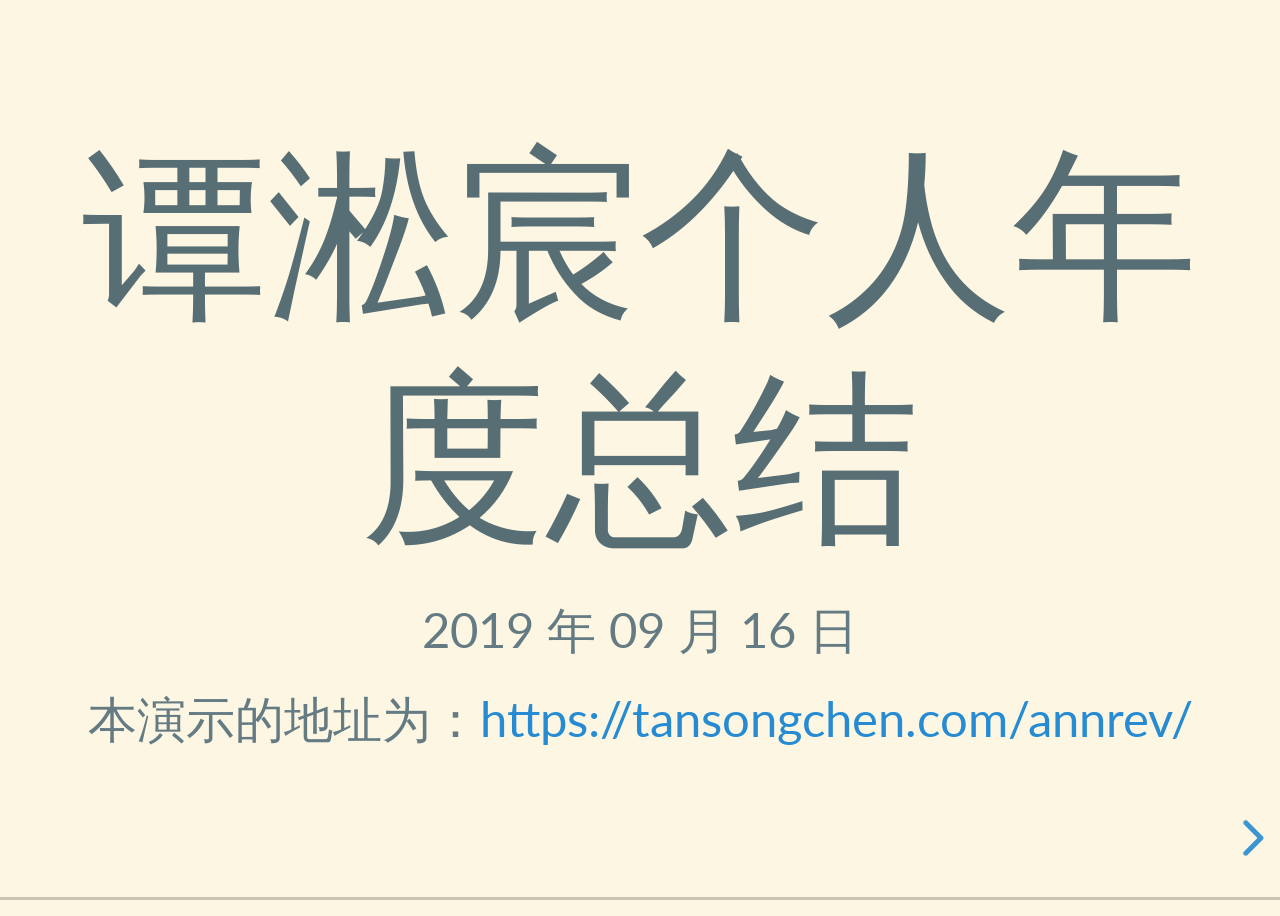
<file: 2019/index.html>
<!DOCTYPE html>
<html>
<head>
  <meta charset="utf-8">
  <meta name="generator" content="pandoc">
  <meta name="author" content="2019 年 09 月 16 日">
  <title>谭淞宸个人年度总结</title>
  <meta name="apple-mobile-web-app-capable" content="yes">
  <meta name="apple-mobile-web-app-status-bar-style" content="black-translucent">
  <meta name="viewport" content="width=device-width, initial-scale=1.0, maximum-scale=1.0, user-scalable=no, minimal-ui">
  <link rel="stylesheet" href="../dist/reset.css">
  <link rel="stylesheet" href="../dist/reveal.css">
  <style>
    code{white-space: pre-wrap;}
    span.smallcaps{font-variant: small-caps;}
    span.underline{text-decoration: underline;}
    div.column{display: inline-block; vertical-align: top; width: 50%;}
    div.hanging-indent{margin-left: 1.5em; text-indent: -1.5em;}
    ul.task-list{list-style: none;}
    .display.math{display: block; text-align: center; margin: 0.5rem auto;}
  </style>
  <link rel="stylesheet" href="../dist/theme/solarized.css" id="theme">
</head>
<body>
  <div class="reveal">
    <div class="slides">

<section id="title-slide">
  <h1 class="title">谭淞宸个人年度总结</h1>
  <p class="author">2019 年 09 月 16 日</p>
  <p class="date">本演示的地址为：<a href = "https://tansongchen.com/annrev/">https://tansongchen.com/annrev/</a></p>
</section>

<section id="个人年度总结是何为何如何" class="title-slide slide level1">
<h1>个人年度总结，是何，为何，如何？</h1>
<div>
<ul>
<li class="fragment">是何：一个人的奋斗史</li>
<li class="fragment">为何：留住点滴，留住感动</li>
<li class="fragment">如何：编年体 + 里程碑事件</li>
</ul>
</div>
<blockquote>
<p>比做了什么更重要的是：我们为什么去做。</p>
</blockquote>
</section>

<section>
<section id="年-09-月" class="title-slide slide level1">
<h1>2018 年 09 月</h1>

</section>
<section id="服务学院与同学们" class="slide level2">
<h2>服务学院与同学们</h2>
<ul>
<li>继续担任 4 班常代会班代表</li>
<li>4 班文体委员（贡献不多，尚需努力）</li>
<li>9 月 28 日新生知识竞赛评委</li>
</ul>
<p>周三晚上会有一次英语学习经验的直播：（<a href="https://mp.weixin.qq.com/s/XogP27J9myE9_iQDtT66gA">https://mp.weixin.qq.com/s/XogP27J9myE9_iQDtT66gA</a>）</p>
</section></section>
<section>
<section id="年-11-月" class="title-slide slide level1">
<h1>2018 年 11 月</h1>

</section>
<section id="加入小能熊终身学习学院互联网创业项目" class="slide level2">
<h2>加入「小能熊终身学习学院」互联网创业项目</h2>
<p>「小能熊终身学习学院」是一个在线教育平台，向着「如何学习」和「如何管理自己」这两个当今时代知识工作者必须面临的问题发起进攻。</p>
<p>我在项目中进行网络课程《考试元技能》（<a href="https://www.candobear.com/detail/p_5933d01177326_856oxrZ8/6">https://www.candobear.com/detail/p_5933d01177326_856oxrZ8/6</a>）文稿的编写，累计发售量达到 10 万份，并拟出版同名书籍；</p>
</section>
<section id="严肃耐心永不妥协" class="slide level2">
<h2>严肃耐心，永不妥协</h2>
<p><img data-src="https://tva1.sinaimg.cn/large/006y8mN6gy1g71nm9c1zkj31ue0oo458.jpg" /></p>
</section></section>
<section>
<section id="年-12-月" class="title-slide slide level1">
<h1>2018 年 12 月</h1>

</section>
<section id="原创音乐孵化" class="slide level2">
<h2>原创音乐孵化</h2>
<p>作为音乐创作协会的团支书和策划部部长，策划了 2018 年北京大学原创音乐专场音乐会。</p>
<p>其实，在我们的身边很多人都有音乐创作的爱好，但自己一人创作的热情很容易熄灭，聚在一起才能变为星星之火燎原之势。</p>
</section>
<section id="北大为人先" class="slide level2">
<h2>北大，为人先</h2>
<p>自从 1980 年以来，北京大学就一直是校园原创音乐的引领者。从 2005 年的《未名湖是个海洋》到 2018 年的百廿原创专辑，每个人在自己的时代都需要发出自己的声音。</p>
<p><img data-src="https://tva1.sinaimg.cn/large/006y8mN6gy1g71nk19x1yj319h0u0qj2.jpg" /></p>
</section></section>
<section>
<section id="年-01-月" class="title-slide slide level1">
<h1>2019 年 01 月</h1>

</section>
<section id="入选校际交换项目" class="slide level2">
<h2>入选校际交换项目</h2>
<p>原因？</p>
<div class="fragment">
<p>世界那么大，我想去看看！</p>
<p>洛杉矶是一个快落的城市，UCLA 是一个快落的大学，适合我这样的快落的人。</p>
</div>
</section>
<section id="终于等到你" class="slide level2">
<h2>终于等到你</h2>
<p><img data-src="https://tva1.sinaimg.cn/large/006y8mN6gy1g71i1x1jwmj30hs0fs74o.jpg" /></p>
</section></section>
<section>
<section id="年-03-月" class="title-slide slide level1">
<h1>2019 年 03 月</h1>

</section>
<section id="黑龙江省七台河市社会实践" class="slide level2">
<h2>黑龙江省七台河市社会实践</h2>
<blockquote>
<p>真正的知识总是止于两种至善：要么上书架，要么上货架。——不知道谁说的</p>
</blockquote>
<p>北京大学「挑战杯」特贡课题中，我代表校团委学术科创部参与了前往黑龙江省七台河市的实地调研，与当地「万锂泰电」等多家龙头企业进行深入交流。</p>
<p>产业转型，需要「产学研」三方通力合作。也许我们就能够引领一个城市的重生。</p>
</section>
<section id="走近碳时代引领烯未来" class="slide level2">
<h2>「走近碳时代，引领烯未来」</h2>
<p><img data-src="https://tva1.sinaimg.cn/large/006y8mN6ly1g71hhui587j30tw0tyq7i.jpg" /></p>
</section></section>
<section>
<section id="年-04-月" class="title-slide slide level1">
<h1>2019 年 04 月</h1>

</section>
<section id="化学学院理论与计算化学本科生讨论班" class="slide level2">
<h2>化学学院理论与计算化学本科生讨论班</h2>
<p>学术之旅，总是艰难而孤独的。一个人去做，难免疲惫、焦虑，想过放弃；但一群人去做，总可以在知识上互相解惑，情感上相互扶持，走得更远。</p>
<p>美国总统富兰克林的故事告诉我们：加入一个自己的「小团体」，很有必要！</p>
<p>TCCA，理论与计算化学本科生讨论班（<strong>T</strong>heoretical and <strong>C</strong>omputational <strong>C</strong>hemistry <strong>A</strong>ssociation）应运而生。</p>
</section>
<section id="兴致相投畅聊终日" class="slide level2">
<h2>兴致相投，畅聊终日</h2>
<p><img data-src="https://tva1.sinaimg.cn/large/006y8mN6gy1g71ggc7zuij31400u0goi.jpg" /></p>
</section></section>
<section>
<section id="年-06-月" class="title-slide slide level1">
<h1>2019 年 06 月</h1>

</section>
<section id="大二sophomore" class="slide level2">
<h2>大二｜Sophomore</h2>
<p>大二结束了。其实，Sophomore 一词的拉丁文语源是 <em>sophos</em> ——智慧和 <em>moros</em> ——傻瓜两个词根的合体。我们似乎懂了很多，但也似乎什么也不懂。然而，就是在这种矛盾复杂的阶段，我们才能获得最快速的成长。在大二学年中：</p>
<div>
<ul>
<li class="fragment">共修习 59.5 学分；</li>
<li class="fragment">其中物理双学位 27 学分；</li>
<li class="fragment">学年平均绩点 3.88（与上一学年持平）</li>
<li class="fragment">专业平均绩点 3.90</li>
</ul>
</div>
<div class="fragment">
<p>其中本研合上的《量子化学》课程取得了该课程的最高分。</p>
</div>
</section>
<section id="自我调侃会心一笑" class="slide level2">
<h2>自我调侃，会心一笑</h2>
<p><img data-src="https://tva1.sinaimg.cn/large/006y8mN6gy1g71hvz9e9dj313q0os417.jpg" /></p>
</section></section>
<section>
<section id="年-07-月" class="title-slide slide level1">
<h1>2019 年 07 月</h1>

</section>
<section id="建立个人博客" class="slide level2">
<h2>建立个人博客</h2>
<p>我，在学术和生活方面都极度崇敬的偶像，美国物理学家费曼，在自传《别闹了，费曼先生！》中多次提到：</p>
<blockquote>
<p>不能用自己的话说出来的知识，都是不懂装懂。</p>
</blockquote>
<p>以用促学，以用检学。在我们这个时代，写作是自我驱动学习的最有效的手段。</p>
</section>
<section id="不求闻名但求自得" class="slide level2">
<h2>不求闻名，但求自得</h2>
<p><img data-src="https://tva1.sinaimg.cn/large/006y8mN6ly1g71hjn56tmj30br02zt9b.jpg" /></p>
</section></section>
<section>
<section id="年-08-月" class="title-slide slide level1">
<h1>2019 年 08 月</h1>

</section>
<section id="暑假累计-500-小时的科研工作" class="slide level2">
<h2>暑假累计 500 小时的科研工作</h2>
<p>自 2018 年 07 月加入北京大学刘剑课题组以来：</p>
<div>
<ul>
<li class="fragment">学习基础知识，包括《分子模拟入门》与《统计力学理论与分子模拟》；</li>
<li class="fragment">进行与涨落定理有关的文献调研和计算程序编写；</li>
<li class="fragment">进行与路径积分分子动力学有关的文献调研和计算程序编写，发展了新的高效算法，目前有一篇文章拟发表。</li>
</ul>
</div>
</section>
<section id="模拟未动算法先行" class="slide level2">
<h2>模拟未动，算法先行</h2>
<p><img data-src="https://tva1.sinaimg.cn/large/006y8mN6gy1g71non0s25j31i40dcmzr.jpg" /></p>
</section></section>
<section>
<section id="年-09-月-1" class="title-slide slide level1">
<h1>2019 年 09 月</h1>

</section>
<section id="数学建模国赛" class="slide level2">
<h2>数学建模国赛</h2>
<p>挑战自己，发现新领域</p>
</section>
<section id="奋战中秋三天决胜油管之巅" class="slide level2">
<h2>奋战中秋三天，决胜油管之巅</h2>
<p><img data-src="https://tva1.sinaimg.cn/large/006y8mN6gy1g71hzq5tulj31400u014f.jpg" /></p>
</section></section>
<section id="大三junior-year" class="title-slide slide level1">
<h1>大三｜Junior Year</h1>
<div style="font-size: 2em">
所有过往，皆为序章！<br />TO BE CONTINUED…
</div>
</section>

<section id="最后" class="title-slide slide level1">
<h1>最后……</h1>
<p>打个广告：</p>
<div class="fragment">
<p>新的学期，新的选择。理论与计算化学本科生讨论班（<a href="https://github.com/Platinum-Berlitz/TCCA-CCME">https://github.com/Platinum-Berlitz/TCCA-CCME</a>）欢迎你的加入！</p>
</div>
</section>
    </div>
  </div>

  <script src="../dist/reveal.js"></script>

  // reveal.js plugins
  <script src="../plugin/notes/notes.js"></script>
  <script src="../plugin/search/search.js"></script>
  <script src="../plugin/zoom/zoom.js"></script>

  <script>

      // Full list of configuration options available at:
      // https://revealjs.com/config/
      Reveal.initialize({
        // Push each slide change to the browser history
        history: true,

        // reveal.js plugins
        plugins: [
          RevealNotes,
          RevealSearch,
          RevealZoom
        ]
      });
    </script>
    </body>
</html>
</file>
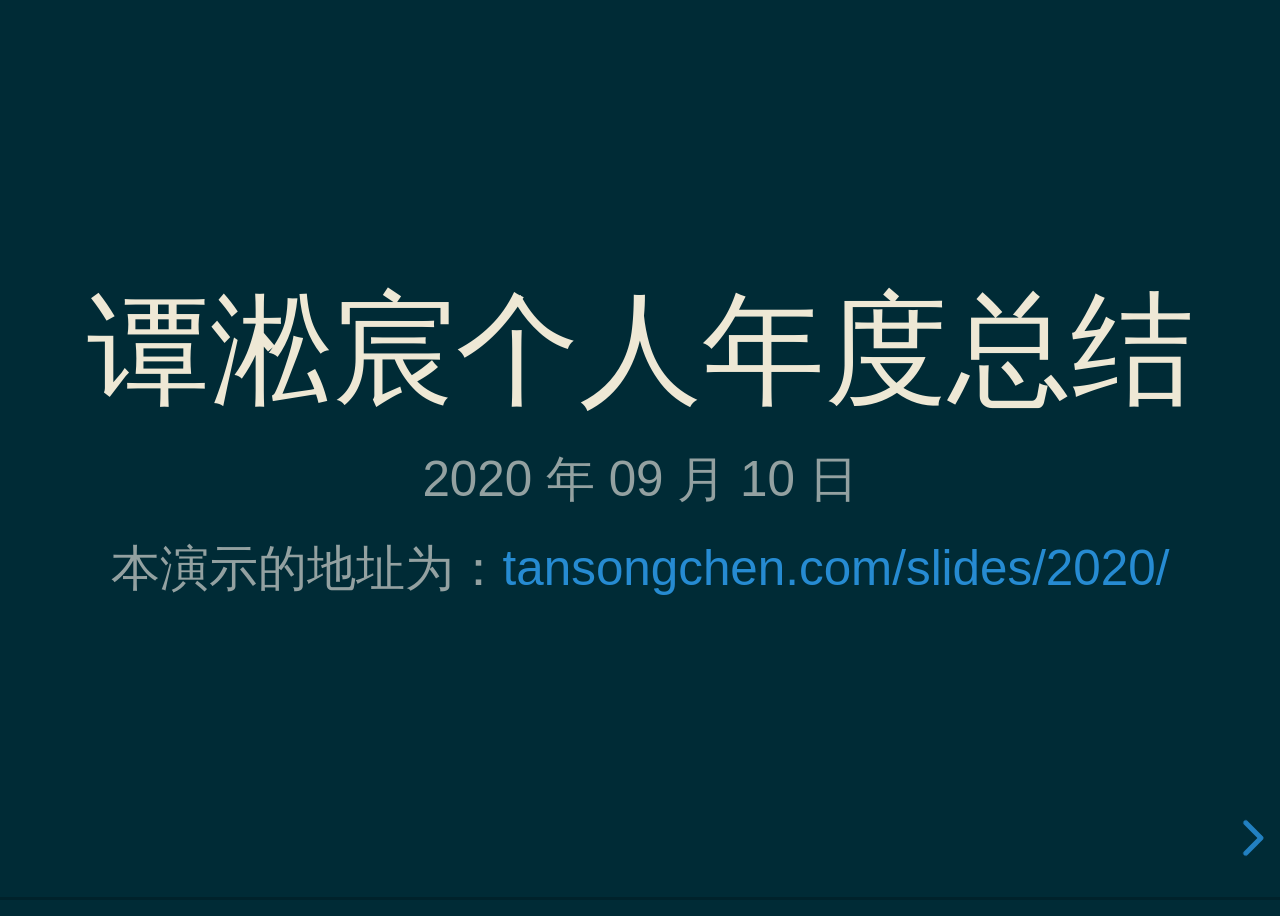
<file: 2020/index.html>
<!DOCTYPE html>
<html>
<head>
  <meta charset="utf-8">
  <meta name="generator" content="pandoc">
  <meta name="author" content="2020 年 09 月 10 日">
  <title>谭淞宸个人年度总结</title>
  <meta name="apple-mobile-web-app-capable" content="yes">
  <meta name="apple-mobile-web-app-status-bar-style" content="black-translucent">
  <meta name="viewport" content="width=device-width, initial-scale=1.0, maximum-scale=1.0, user-scalable=no, minimal-ui">
  <link rel="stylesheet" href="../dist/reset.css">
  <link rel="stylesheet" href="../dist/reveal.css">
  <style>
    code{white-space: pre-wrap;}
    span.smallcaps{font-variant: small-caps;}
    span.underline{text-decoration: underline;}
    div.column{display: inline-block; vertical-align: top; width: 50%;}
    div.hanging-indent{margin-left: 1.5em; text-indent: -1.5em;}
    ul.task-list{list-style: none;}
    .display.math{display: block; text-align: center; margin: 0.5rem auto;}
  </style>
  <link rel="stylesheet" href="../dist/theme/moon.css" id="theme">
  <link rel="stylesheet" href="../custom.css"/>
</head>
<body>
  <div class="reveal">
    <div class="slides">

<section id="title-slide">
  <h1 class="title">谭淞宸个人年度总结</h1>
  <p class="author">2020 年 09 月 10 日</p>
  <p class="date">本演示的地址为：<a href = "https://tansongchen.com/slides/2020/">tansongchen.com/slides/2020/</a></p>
</section>

<section>
<section id="怎么讲" class="title-slide slide level1">
<h1>怎么讲？</h1>

</section>
<section id="四个故事四点思考" class="slide level2">
<h2>四个故事，四点思考</h2>
<p>比做了什么更重要的是：我们为什么去做。</p>
</section></section>
<section>
<section id="一关于视野" class="title-slide slide level1">
<h1>一、关于视野</h1>

</section>
<section id="ucla-访学" class="slide level2">
<h2>UCLA 访学</h2>
<p><img data-src="1.jpg" /></p>
</section>
<section id="教学体制对比思考" class="slide level2">
<h2>教学体制对比思考</h2>
<ul>
<li>教学资源的可用性</li>
<li>自主学习</li>
</ul>
</section></section>
<section>
<section id="二关于知识" class="title-slide slide level1">
<h1>二、关于知识</h1>

</section>
<section id="学习闭环" class="slide level2">
<h2>学习闭环</h2>
<p><img data-src="2.png" style="width:60.0%;height:60.0%" /></p>
</section>
<section id="让学习卓有成效" class="slide level2">
<h2>让学习卓有成效</h2>
<p>在大三学年中：</p>
<div>
<ul>
<li class="fragment">12 万字个人维基百科</li>
<li class="fragment">45 篇文章</li>
<li class="fragment">共修习 40 学分，学年平均成绩 3.93</li>
<li class="fragment">一阶导数 0.05，二阶导数 0.04</li>
</ul>
</div>
</section></section>
<section>
<section id="三关于创造" class="title-slide slide level1">
<h1>三、关于创造</h1>

</section>
<section id="研究论文发表" class="slide level2">
<h2>研究论文发表</h2>
<p><img data-src="3.png" /></p>
</section>
<section id="曲折上升精益求精" class="slide level2">
<h2>曲折上升，精益求精</h2>
<ul>
<li>既要脚踏实地每日做工</li>
<li>也要从更高的视角不断反思改进</li>
</ul>
</section></section>
<section>
<section id="四关于生活" class="title-slide slide level1">
<h1>四、关于生活</h1>

</section>
<section id="大四和大一" class="slide level2">
<h2>大四和大一</h2>
<p><img data-src="4.jpg" style="width:40.0%;height:70.0%" /></p>
</section>
<section id="唯物史观" class="slide level2">
<h2>唯物史观</h2>
<p>不必留恋所谓过去的好时光，那个时候生活一样充满艰险和迷茫；</p>
<p>也不必为今天过分失望，因为今天也总有一天会被人们称做是——过去的好时光。</p>
</section></section>
    </div>
  </div>

  <script src="../dist/reveal.js"></script>

  // reveal.js plugins
  <script src="../plugin/notes/notes.js"></script>
  <script src="../plugin/search/search.js"></script>
  <script src="../plugin/zoom/zoom.js"></script>

  <script>

      // Full list of configuration options available at:
      // https://revealjs.com/config/
      Reveal.initialize({
        // Push each slide change to the browser history
        history: true,

        // reveal.js plugins
        plugins: [
          RevealNotes,
          RevealSearch,
          RevealZoom
        ]
      });
    </script>
    </body>
</html>
</file>
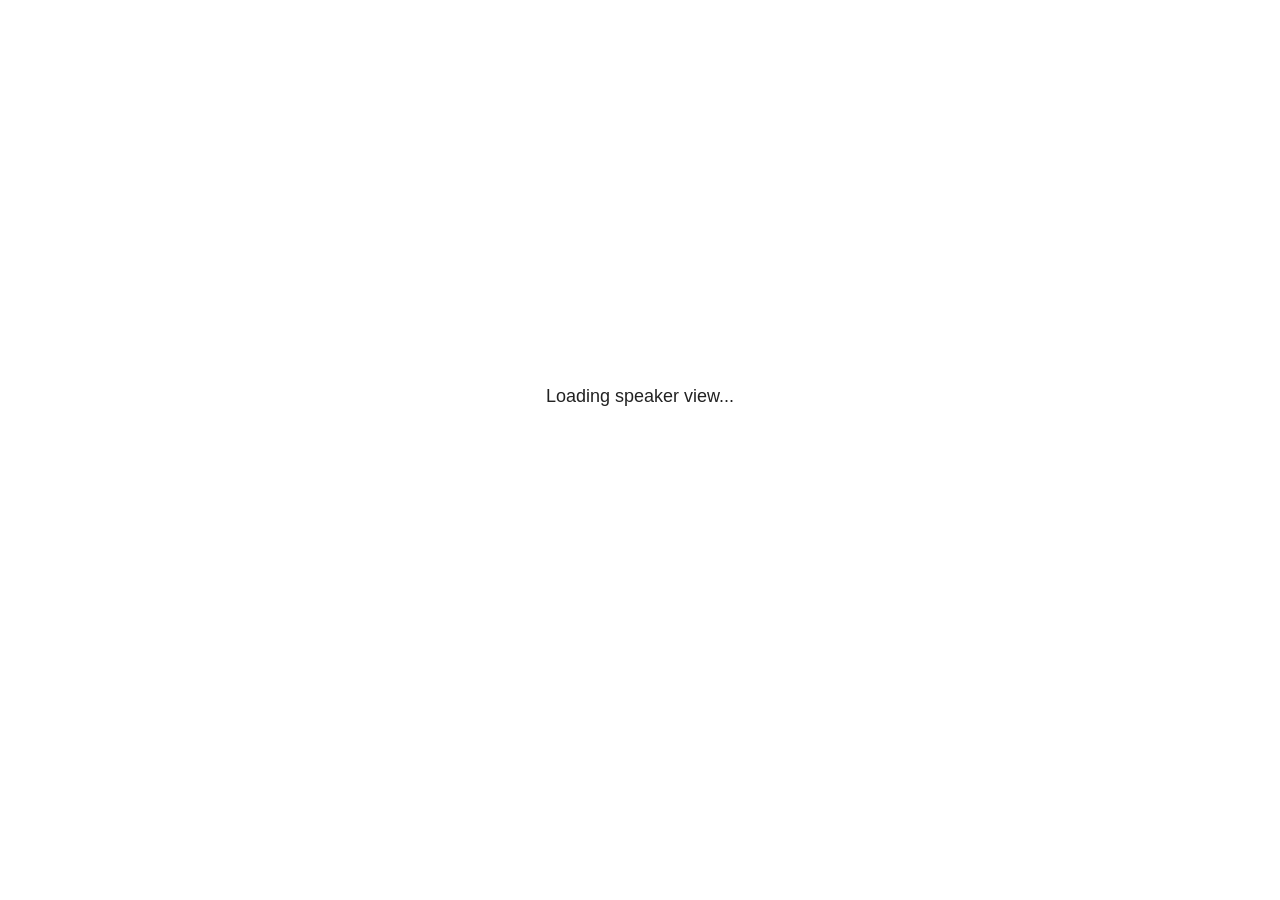
<file: plugin/notes/speaker-view.html>
<html lang="en">
	<head>
		<meta charset="utf-8">

		<title>reveal.js - Speaker View</title>

		<style>
			body {
				font-family: Helvetica;
				font-size: 18px;
			}

			#current-slide,
			#upcoming-slide,
			#speaker-controls {
				padding: 6px;
				box-sizing: border-box;
				-moz-box-sizing: border-box;
			}

			#current-slide iframe,
			#upcoming-slide iframe {
				width: 100%;
				height: 100%;
				border: 1px solid #ddd;
			}

			#current-slide .label,
			#upcoming-slide .label {
				position: absolute;
				top: 10px;
				left: 10px;
				z-index: 2;
			}

			#connection-status {
				position: absolute;
				top: 0;
				left: 0;
				width: 100%;
				height: 100%;
				z-index: 20;
				padding: 30% 20% 20% 20%;
				font-size: 18px;
				color: #222;
				background: #fff;
				text-align: center;
				box-sizing: border-box;
				line-height: 1.4;
			}

			.overlay-element {
				height: 34px;
				line-height: 34px;
				padding: 0 10px;
				text-shadow: none;
				background: rgba( 220, 220, 220, 0.8 );
				color: #222;
				font-size: 14px;
			}

			.overlay-element.interactive:hover {
				background: rgba( 220, 220, 220, 1 );
			}

			#current-slide {
				position: absolute;
				width: 60%;
				height: 100%;
				top: 0;
				left: 0;
				padding-right: 0;
			}

			#upcoming-slide {
				position: absolute;
				width: 40%;
				height: 40%;
				right: 0;
				top: 0;
			}

			/* Speaker controls */
			#speaker-controls {
				position: absolute;
				top: 40%;
				right: 0;
				width: 40%;
				height: 60%;
				overflow: auto;
				font-size: 18px;
			}

				.speaker-controls-time.hidden,
				.speaker-controls-notes.hidden {
					display: none;
				}

				.speaker-controls-time .label,
				.speaker-controls-pace .label,
				.speaker-controls-notes .label {
					text-transform: uppercase;
					font-weight: normal;
					font-size: 0.66em;
					color: #666;
					margin: 0;
				}

				.speaker-controls-time, .speaker-controls-pace {
					border-bottom: 1px solid rgba( 200, 200, 200, 0.5 );
					margin-bottom: 10px;
					padding: 10px 16px;
					padding-bottom: 20px;
					cursor: pointer;
				}

				.speaker-controls-time .reset-button {
					opacity: 0;
					float: right;
					color: #666;
					text-decoration: none;
				}
				.speaker-controls-time:hover .reset-button {
					opacity: 1;
				}

				.speaker-controls-time .timer,
				.speaker-controls-time .clock {
					width: 50%;
				}

				.speaker-controls-time .timer,
				.speaker-controls-time .clock,
				.speaker-controls-time .pacing .hours-value,
				.speaker-controls-time .pacing .minutes-value,
				.speaker-controls-time .pacing .seconds-value {
					font-size: 1.9em;
				}

				.speaker-controls-time .timer {
					float: left;
				}

				.speaker-controls-time .clock {
					float: right;
					text-align: right;
				}

				.speaker-controls-time span.mute {
					opacity: 0.3;
				}

				.speaker-controls-time .pacing-title {
					margin-top: 5px;
				}

				.speaker-controls-time .pacing.ahead {
					color: blue;
				}

				.speaker-controls-time .pacing.on-track {
					color: green;
				}

				.speaker-controls-time .pacing.behind {
					color: red;
				}

				.speaker-controls-notes {
					padding: 10px 16px;
				}

				.speaker-controls-notes .value {
					margin-top: 5px;
					line-height: 1.4;
					font-size: 1.2em;
				}

			/* Layout selector */
			#speaker-layout {
				position: absolute;
				top: 10px;
				right: 10px;
				color: #222;
				z-index: 10;
			}
				#speaker-layout select {
					position: absolute;
					width: 100%;
					height: 100%;
					top: 0;
					left: 0;
					border: 0;
					box-shadow: 0;
					cursor: pointer;
					opacity: 0;

					font-size: 1em;
					background-color: transparent;

					-moz-appearance: none;
					-webkit-appearance: none;
					-webkit-tap-highlight-color: rgba(0, 0, 0, 0);
				}

				#speaker-layout select:focus {
					outline: none;
					box-shadow: none;
				}

			.clear {
				clear: both;
			}

			/* Speaker layout: Wide */
			body[data-speaker-layout="wide"] #current-slide,
			body[data-speaker-layout="wide"] #upcoming-slide {
				width: 50%;
				height: 45%;
				padding: 6px;
			}

			body[data-speaker-layout="wide"] #current-slide {
				top: 0;
				left: 0;
			}

			body[data-speaker-layout="wide"] #upcoming-slide {
				top: 0;
				left: 50%;
			}

			body[data-speaker-layout="wide"] #speaker-controls {
				top: 45%;
				left: 0;
				width: 100%;
				height: 50%;
				font-size: 1.25em;
			}

			/* Speaker layout: Tall */
			body[data-speaker-layout="tall"] #current-slide,
			body[data-speaker-layout="tall"] #upcoming-slide {
				width: 45%;
				height: 50%;
				padding: 6px;
			}

			body[data-speaker-layout="tall"] #current-slide {
				top: 0;
				left: 0;
			}

			body[data-speaker-layout="tall"] #upcoming-slide {
				top: 50%;
				left: 0;
			}

			body[data-speaker-layout="tall"] #speaker-controls {
				padding-top: 40px;
				top: 0;
				left: 45%;
				width: 55%;
				height: 100%;
				font-size: 1.25em;
			}

			/* Speaker layout: Notes only */
			body[data-speaker-layout="notes-only"] #current-slide,
			body[data-speaker-layout="notes-only"] #upcoming-slide {
				display: none;
			}

			body[data-speaker-layout="notes-only"] #speaker-controls {
				padding-top: 40px;
				top: 0;
				left: 0;
				width: 100%;
				height: 100%;
				font-size: 1.25em;
			}

			@media screen and (max-width: 1080px) {
				body[data-speaker-layout="default"] #speaker-controls {
					font-size: 16px;
				}
			}

			@media screen and (max-width: 900px) {
				body[data-speaker-layout="default"] #speaker-controls {
					font-size: 14px;
				}
			}

			@media screen and (max-width: 800px) {
				body[data-speaker-layout="default"] #speaker-controls {
					font-size: 12px;
				}
			}

		</style>
	</head>

	<body>

		<div id="connection-status">Loading speaker view...</div>

		<div id="current-slide"></div>
		<div id="upcoming-slide"><span class="overlay-element label">Upcoming</span></div>
		<div id="speaker-controls">
			<div class="speaker-controls-time">
				<h4 class="label">Time <span class="reset-button">Click to Reset</span></h4>
				<div class="clock">
					<span class="clock-value">0:00 AM</span>
				</div>
				<div class="timer">
					<span class="hours-value">00</span><span class="minutes-value">:00</span><span class="seconds-value">:00</span>
				</div>
				<div class="clear"></div>

				<h4 class="label pacing-title" style="display: none">Pacing – Time to finish current slide</h4>
				<div class="pacing" style="display: none">
					<span class="hours-value">00</span><span class="minutes-value">:00</span><span class="seconds-value">:00</span>
				</div>
			</div>

			<div class="speaker-controls-notes hidden">
				<h4 class="label">Notes</h4>
				<div class="value"></div>
			</div>
		</div>
		<div id="speaker-layout" class="overlay-element interactive">
			<span class="speaker-layout-label"></span>
			<select class="speaker-layout-dropdown"></select>
		</div>

		<script>

			(function() {

				var notes,
					notesValue,
					currentState,
					currentSlide,
					upcomingSlide,
					layoutLabel,
					layoutDropdown,
					pendingCalls = {},
					lastRevealApiCallId = 0,
					connected = false;

				var SPEAKER_LAYOUTS = {
					'default': 'Default',
					'wide': 'Wide',
					'tall': 'Tall',
					'notes-only': 'Notes only'
				};

				setupLayout();

				var connectionStatus = document.querySelector( '#connection-status' );
				var connectionTimeout = setTimeout( function() {
					connectionStatus.innerHTML = 'Error connecting to main window.<br>Please try closing and reopening the speaker view.';
				}, 5000 );

				window.addEventListener( 'message', function( event ) {

					clearTimeout( connectionTimeout );
					connectionStatus.style.display = 'none';

					var data = JSON.parse( event.data );

					// The overview mode is only useful to the reveal.js instance
					// where navigation occurs so we don't sync it
					if( data.state ) delete data.state.overview;

					// Messages sent by the notes plugin inside of the main window
					if( data && data.namespace === 'reveal-notes' ) {
						if( data.type === 'connect' ) {
							handleConnectMessage( data );
						}
						else if( data.type === 'state' ) {
							handleStateMessage( data );
						}
						else if( data.type === 'return' ) {
							pendingCalls[data.callId](data.result);
							delete pendingCalls[data.callId];
						}
					}
					// Messages sent by the reveal.js inside of the current slide preview
					else if( data && data.namespace === 'reveal' ) {
						if( /ready/.test( data.eventName ) ) {
							// Send a message back to notify that the handshake is complete
							window.opener.postMessage( JSON.stringify({ namespace: 'reveal-notes', type: 'connected'} ), '*' );
						}
						else if( /slidechanged|fragmentshown|fragmenthidden|paused|resumed/.test( data.eventName ) && currentState !== JSON.stringify( data.state ) ) {

							window.opener.postMessage( JSON.stringify({ method: 'setState', args: [ data.state ]} ), '*' );

						}
					}

				} );

				/**
				 * Asynchronously calls the Reveal.js API of the main frame.
				 */
				function callRevealApi( methodName, methodArguments, callback ) {

					var callId = ++lastRevealApiCallId;
					pendingCalls[callId] = callback;
					window.opener.postMessage( JSON.stringify( {
						namespace: 'reveal-notes',
						type: 'call',
						callId: callId,
						methodName: methodName,
						arguments: methodArguments
					} ), '*' );

				}

				/**
				 * Called when the main window is trying to establish a
				 * connection.
				 */
				function handleConnectMessage( data ) {

					if( connected === false ) {
						connected = true;

						setupIframes( data );
						setupKeyboard();
						setupNotes();
						setupTimer();
					}

				}

				/**
				 * Called when the main window sends an updated state.
				 */
				function handleStateMessage( data ) {

					// Store the most recently set state to avoid circular loops
					// applying the same state
					currentState = JSON.stringify( data.state );

					// No need for updating the notes in case of fragment changes
					if ( data.notes ) {
						notes.classList.remove( 'hidden' );
						notesValue.style.whiteSpace = data.whitespace;
						if( data.markdown ) {
							notesValue.innerHTML = marked( data.notes );
						}
						else {
							notesValue.innerHTML = data.notes;
						}
					}
					else {
						notes.classList.add( 'hidden' );
					}

					// Update the note slides
					currentSlide.contentWindow.postMessage( JSON.stringify({ method: 'setState', args: [ data.state ] }), '*' );
					upcomingSlide.contentWindow.postMessage( JSON.stringify({ method: 'setState', args: [ data.state ] }), '*' );
					upcomingSlide.contentWindow.postMessage( JSON.stringify({ method: 'next' }), '*' );

				}

				// Limit to max one state update per X ms
				handleStateMessage = debounce( handleStateMessage, 200 );

				/**
				 * Forward keyboard events to the current slide window.
				 * This enables keyboard events to work even if focus
				 * isn't set on the current slide iframe.
				 *
				 * Block F5 default handling, it reloads and disconnects
				 * the speaker notes window.
				 */
				function setupKeyboard() {

					document.addEventListener( 'keydown', function( event ) {
						if( event.keyCode === 116 || ( event.metaKey && event.keyCode === 82 ) ) {
							event.preventDefault();
							return false;
						}
						currentSlide.contentWindow.postMessage( JSON.stringify({ method: 'triggerKey', args: [ event.keyCode ] }), '*' );
					} );

				}

				/**
				 * Creates the preview iframes.
				 */
				function setupIframes( data ) {

					var params = [
						'receiver',
						'progress=false',
						'history=false',
						'transition=none',
						'autoSlide=0',
						'backgroundTransition=none'
					].join( '&' );

					var urlSeparator = /\?/.test(data.url) ? '&' : '?';
					var hash = '#/' + data.state.indexh + '/' + data.state.indexv;
					var currentURL = data.url + urlSeparator + params + '&postMessageEvents=true' + hash;
					var upcomingURL = data.url + urlSeparator + params + '&controls=false' + hash;

					currentSlide = document.createElement( 'iframe' );
					currentSlide.setAttribute( 'width', 1280 );
					currentSlide.setAttribute( 'height', 1024 );
					currentSlide.setAttribute( 'src', currentURL );
					document.querySelector( '#current-slide' ).appendChild( currentSlide );

					upcomingSlide = document.createElement( 'iframe' );
					upcomingSlide.setAttribute( 'width', 640 );
					upcomingSlide.setAttribute( 'height', 512 );
					upcomingSlide.setAttribute( 'src', upcomingURL );
					document.querySelector( '#upcoming-slide' ).appendChild( upcomingSlide );

				}

				/**
				 * Setup the notes UI.
				 */
				function setupNotes() {

					notes = document.querySelector( '.speaker-controls-notes' );
					notesValue = document.querySelector( '.speaker-controls-notes .value' );

				}

				function getTimings( callback ) {

					callRevealApi( 'getSlidesAttributes', [], function ( slideAttributes ) {
						callRevealApi( 'getConfig', [], function ( config ) {
							var totalTime = config.totalTime;
							var minTimePerSlide = config.minimumTimePerSlide || 0;
							var defaultTiming = config.defaultTiming;
							if ((defaultTiming == null) && (totalTime == null)) {
								callback(null);
								return;
							}
							// Setting totalTime overrides defaultTiming
							if (totalTime) {
								defaultTiming = 0;
							}
							var timings = [];
							for ( var i in slideAttributes ) {
								var slide = slideAttributes[ i ];
								var timing = defaultTiming;
								if( slide.hasOwnProperty( 'data-timing' )) {
									var t = slide[ 'data-timing' ];
									timing = parseInt(t);
									if( isNaN(timing) ) {
										console.warn("Could not parse timing '" + t + "' of slide " + i + "; using default of " + defaultTiming);
										timing = defaultTiming;
									}
								}
								timings.push(timing);
							}
							if ( totalTime ) {
								// After we've allocated time to individual slides, we summarize it and
								// subtract it from the total time
								var remainingTime = totalTime - timings.reduce( function(a, b) { return a + b; }, 0 );
								// The remaining time is divided by the number of slides that have 0 seconds
								// allocated at the moment, giving the average time-per-slide on the remaining slides
								var remainingSlides = (timings.filter( function(x) { return x == 0 }) ).length
								var timePerSlide = Math.round( remainingTime / remainingSlides, 0 )
								// And now we replace every zero-value timing with that average
								timings = timings.map( function(x) { return (x==0 ? timePerSlide : x) } );
							}
							var slidesUnderMinimum = timings.filter( function(x) { return (x < minTimePerSlide) } ).length
							if ( slidesUnderMinimum ) {
								message = "The pacing time for " + slidesUnderMinimum + " slide(s) is under the configured minimum of " + minTimePerSlide + " seconds. Check the data-timing attribute on individual slides, or consider increasing the totalTime or minimumTimePerSlide configuration options (or removing some slides).";
								alert(message);
							}
							callback( timings );
						} );
					} );

				}

				/**
				 * Return the number of seconds allocated for presenting
				 * all slides up to and including this one.
				 */
				function getTimeAllocated( timings, callback ) {

					callRevealApi( 'getSlidePastCount', [], function ( currentSlide ) {
						var allocated = 0;
						for (var i in timings.slice(0, currentSlide + 1)) {
							allocated += timings[i];
						}
						callback( allocated );
					} );

				}

				/**
				 * Create the timer and clock and start updating them
				 * at an interval.
				 */
				function setupTimer() {

					var start = new Date(),
					timeEl = document.querySelector( '.speaker-controls-time' ),
					clockEl = timeEl.querySelector( '.clock-value' ),
					hoursEl = timeEl.querySelector( '.hours-value' ),
					minutesEl = timeEl.querySelector( '.minutes-value' ),
					secondsEl = timeEl.querySelector( '.seconds-value' ),
					pacingTitleEl = timeEl.querySelector( '.pacing-title' ),
					pacingEl = timeEl.querySelector( '.pacing' ),
					pacingHoursEl = pacingEl.querySelector( '.hours-value' ),
					pacingMinutesEl = pacingEl.querySelector( '.minutes-value' ),
					pacingSecondsEl = pacingEl.querySelector( '.seconds-value' );

					var timings = null;
					getTimings( function ( _timings ) {

						timings = _timings;
						if (_timings !== null) {
							pacingTitleEl.style.removeProperty('display');
							pacingEl.style.removeProperty('display');
						}

						// Update once directly
						_updateTimer();

						// Then update every second
						setInterval( _updateTimer, 1000 );

					} );


					function _resetTimer() {

						if (timings == null) {
							start = new Date();
							_updateTimer();
						}
						else {
							// Reset timer to beginning of current slide
							getTimeAllocated( timings, function ( slideEndTimingSeconds ) {
								var slideEndTiming = slideEndTimingSeconds * 1000;
								callRevealApi( 'getSlidePastCount', [], function ( currentSlide ) {
									var currentSlideTiming = timings[currentSlide] * 1000;
									var previousSlidesTiming = slideEndTiming - currentSlideTiming;
									var now = new Date();
									start = new Date(now.getTime() - previousSlidesTiming);
									_updateTimer();
								} );
							} );
						}

					}

					timeEl.addEventListener( 'click', function() {
						_resetTimer();
						return false;
					} );

					function _displayTime( hrEl, minEl, secEl, time) {

						var sign = Math.sign(time) == -1 ? "-" : "";
						time = Math.abs(Math.round(time / 1000));
						var seconds = time % 60;
						var minutes = Math.floor( time / 60 ) % 60 ;
						var hours = Math.floor( time / ( 60 * 60 )) ;
						hrEl.innerHTML = sign + zeroPadInteger( hours );
						if (hours == 0) {
							hrEl.classList.add( 'mute' );
						}
						else {
							hrEl.classList.remove( 'mute' );
						}
						minEl.innerHTML = ':' + zeroPadInteger( minutes );
						if (hours == 0 && minutes == 0) {
							minEl.classList.add( 'mute' );
						}
						else {
							minEl.classList.remove( 'mute' );
						}
						secEl.innerHTML = ':' + zeroPadInteger( seconds );
					}

					function _updateTimer() {

						var diff, hours, minutes, seconds,
						now = new Date();

						diff = now.getTime() - start.getTime();

						clockEl.innerHTML = now.toLocaleTimeString( 'en-US', { hour12: true, hour: '2-digit', minute:'2-digit' } );
						_displayTime( hoursEl, minutesEl, secondsEl, diff );
						if (timings !== null) {
							_updatePacing(diff);
						}

					}

					function _updatePacing(diff) {

						getTimeAllocated( timings, function ( slideEndTimingSeconds ) {
							var slideEndTiming = slideEndTimingSeconds * 1000;

							callRevealApi( 'getSlidePastCount', [], function ( currentSlide ) {
								var currentSlideTiming = timings[currentSlide] * 1000;
								var timeLeftCurrentSlide = slideEndTiming - diff;
								if (timeLeftCurrentSlide < 0) {
									pacingEl.className = 'pacing behind';
								}
								else if (timeLeftCurrentSlide < currentSlideTiming) {
									pacingEl.className = 'pacing on-track';
								}
								else {
									pacingEl.className = 'pacing ahead';
								}
								_displayTime( pacingHoursEl, pacingMinutesEl, pacingSecondsEl, timeLeftCurrentSlide );
							} );
						} );
					}

				}

				/**
				 * Sets up the speaker view layout and layout selector.
				 */
				function setupLayout() {

					layoutDropdown = document.querySelector( '.speaker-layout-dropdown' );
					layoutLabel = document.querySelector( '.speaker-layout-label' );

					// Render the list of available layouts
					for( var id in SPEAKER_LAYOUTS ) {
						var option = document.createElement( 'option' );
						option.setAttribute( 'value', id );
						option.textContent = SPEAKER_LAYOUTS[ id ];
						layoutDropdown.appendChild( option );
					}

					// Monitor the dropdown for changes
					layoutDropdown.addEventListener( 'change', function( event ) {

						setLayout( layoutDropdown.value );

					}, false );

					// Restore any currently persisted layout
					setLayout( getLayout() );

				}

				/**
				 * Sets a new speaker view layout. The layout is persisted
				 * in local storage.
				 */
				function setLayout( value ) {

					var title = SPEAKER_LAYOUTS[ value ];

					layoutLabel.innerHTML = 'Layout' + ( title ? ( ': ' + title ) : '' );
					layoutDropdown.value = value;

					document.body.setAttribute( 'data-speaker-layout', value );

					// Persist locally
					if( supportsLocalStorage() ) {
						window.localStorage.setItem( 'reveal-speaker-layout', value );
					}

				}

				/**
				 * Returns the ID of the most recently set speaker layout
				 * or our default layout if none has been set.
				 */
				function getLayout() {

					if( supportsLocalStorage() ) {
						var layout = window.localStorage.getItem( 'reveal-speaker-layout' );
						if( layout ) {
							return layout;
						}
					}

					// Default to the first record in the layouts hash
					for( var id in SPEAKER_LAYOUTS ) {
						return id;
					}

				}

				function supportsLocalStorage() {

					try {
						localStorage.setItem('test', 'test');
						localStorage.removeItem('test');
						return true;
					}
					catch( e ) {
						return false;
					}

				}

				function zeroPadInteger( num ) {

					var str = '00' + parseInt( num );
					return str.substring( str.length - 2 );

				}

				/**
				 * Limits the frequency at which a function can be called.
				 */
				function debounce( fn, ms ) {

					var lastTime = 0,
						timeout;

					return function() {

						var args = arguments;
						var context = this;

						clearTimeout( timeout );

						var timeSinceLastCall = Date.now() - lastTime;
						if( timeSinceLastCall > ms ) {
							fn.apply( context, args );
							lastTime = Date.now();
						}
						else {
							timeout = setTimeout( function() {
								fn.apply( context, args );
								lastTime = Date.now();
							}, ms - timeSinceLastCall );
						}

					}

				}

			})();

		</script>
	</body>
</html>
</file>
<file: dist/reveal.css>
/*!
* reveal.js 4.0.2
* https://revealjs.com
* MIT licensed
*
* Copyright (C) 2020 Hakim El Hattab, https://hakim.se
*/
.reveal .r-stretch,.reveal .stretch{max-width:none;max-height:none}.reveal pre.r-stretch code,.reveal pre.stretch code{height:100%;max-height:100%;box-sizing:border-box}.reveal .r-stack{display:grid}.reveal .r-stack>*{grid-area:1/1;margin:auto}.reveal .r-hstack,.reveal .r-vstack{display:flex}.reveal .r-vstack{flex-direction:column;align-items:center;justify-content:center}.reveal .r-hstack{flex-direction:row;align-items:center;justify-content:center}.reveal .items-stretch{align-items:stretch}.reveal .items-start{align-items:flex-start}.reveal .items-center{align-items:center}.reveal .items-end{align-items:flex-end}.reveal .justify-between{justify-content:space-between}.reveal .justify-around{justify-content:space-around}.reveal .justify-start{justify-content:flex-start}.reveal .justify-center{justify-content:center}.reveal .justify-end{justify-content:flex-end}html.reveal-full-page{width:100%;height:100%;height:100vh;height:calc(var(--vh,1vh) * 100);overflow:hidden}.reveal-viewport{height:100%;overflow:hidden;position:relative;line-height:1;margin:0;background-color:#fff;color:#000}.reveal .slides section .fragment{opacity:0;visibility:hidden;transition:all .2s ease;will-change:opacity}.reveal .slides section .fragment.visible{opacity:1;visibility:inherit}.reveal .slides section .fragment.disabled{transition:none}.reveal .slides section .fragment.grow{opacity:1;visibility:inherit}.reveal .slides section .fragment.grow.visible{transform:scale(1.3)}.reveal .slides section .fragment.shrink{opacity:1;visibility:inherit}.reveal .slides section .fragment.shrink.visible{transform:scale(.7)}.reveal .slides section .fragment.zoom-in{transform:scale(.1)}.reveal .slides section .fragment.zoom-in.visible{transform:none}.reveal .slides section .fragment.fade-out{opacity:1;visibility:inherit}.reveal .slides section .fragment.fade-out.visible{opacity:0;visibility:hidden}.reveal .slides section .fragment.semi-fade-out{opacity:1;visibility:inherit}.reveal .slides section .fragment.semi-fade-out.visible{opacity:.5;visibility:inherit}.reveal .slides section .fragment.strike{opacity:1;visibility:inherit}.reveal .slides section .fragment.strike.visible{text-decoration:line-through}.reveal .slides section .fragment.fade-up{transform:translate(0,40px)}.reveal .slides section .fragment.fade-up.visible{transform:translate(0,0)}.reveal .slides section .fragment.fade-down{transform:translate(0,-40px)}.reveal .slides section .fragment.fade-down.visible{transform:translate(0,0)}.reveal .slides section .fragment.fade-right{transform:translate(-40px,0)}.reveal .slides section .fragment.fade-right.visible{transform:translate(0,0)}.reveal .slides section .fragment.fade-left{transform:translate(40px,0)}.reveal .slides section .fragment.fade-left.visible{transform:translate(0,0)}.reveal .slides section .fragment.current-visible,.reveal .slides section .fragment.fade-in-then-out{opacity:0;visibility:hidden}.reveal .slides section .fragment.current-visible.current-fragment,.reveal .slides section .fragment.fade-in-then-out.current-fragment{opacity:1;visibility:inherit}.reveal .slides section .fragment.fade-in-then-semi-out{opacity:0;visibility:hidden}.reveal .slides section .fragment.fade-in-then-semi-out.visible{opacity:.5;visibility:inherit}.reveal .slides section .fragment.fade-in-then-semi-out.current-fragment{opacity:1;visibility:inherit}.reveal .slides section .fragment.highlight-blue,.reveal .slides section .fragment.highlight-current-blue,.reveal .slides section .fragment.highlight-current-green,.reveal .slides section .fragment.highlight-current-red,.reveal .slides section .fragment.highlight-green,.reveal .slides section .fragment.highlight-red{opacity:1;visibility:inherit}.reveal .slides section .fragment.highlight-red.visible{color:#ff2c2d}.reveal .slides section .fragment.highlight-green.visible{color:#17ff2e}.reveal .slides section .fragment.highlight-blue.visible{color:#1b91ff}.reveal .slides section .fragment.highlight-current-red.current-fragment{color:#ff2c2d}.reveal .slides section .fragment.highlight-current-green.current-fragment{color:#17ff2e}.reveal .slides section .fragment.highlight-current-blue.current-fragment{color:#1b91ff}.reveal:after{content:'';font-style:italic}.reveal iframe{z-index:1}.reveal a{position:relative}@keyframes bounce-right{0%,10%,25%,40%,50%{transform:translateX(0)}20%{transform:translateX(10px)}30%{transform:translateX(-5px)}}@keyframes bounce-left{0%,10%,25%,40%,50%{transform:translateX(0)}20%{transform:translateX(-10px)}30%{transform:translateX(5px)}}@keyframes bounce-down{0%,10%,25%,40%,50%{transform:translateY(0)}20%{transform:translateY(10px)}30%{transform:translateY(-5px)}}.reveal .controls{display:none;position:absolute;top:auto;bottom:12px;right:12px;left:auto;z-index:11;color:#000;pointer-events:none;font-size:10px}.reveal .controls button{position:absolute;padding:0;background-color:transparent;border:0;outline:0;cursor:pointer;color:currentColor;transform:scale(.9999);transition:color .2s ease,opacity .2s ease,transform .2s ease;z-index:2;pointer-events:auto;font-size:inherit;visibility:hidden;opacity:0;-webkit-appearance:none;-webkit-tap-highlight-color:transparent}.reveal .controls .controls-arrow:after,.reveal .controls .controls-arrow:before{content:'';position:absolute;top:0;left:0;width:2.6em;height:.5em;border-radius:.25em;background-color:currentColor;transition:all .15s ease,background-color .8s ease;transform-origin:.2em 50%;will-change:transform}.reveal .controls .controls-arrow{position:relative;width:3.6em;height:3.6em}.reveal .controls .controls-arrow:before{transform:translateX(.5em) translateY(1.55em) rotate(45deg)}.reveal .controls .controls-arrow:after{transform:translateX(.5em) translateY(1.55em) rotate(-45deg)}.reveal .controls .controls-arrow:hover:before{transform:translateX(.5em) translateY(1.55em) rotate(40deg)}.reveal .controls .controls-arrow:hover:after{transform:translateX(.5em) translateY(1.55em) rotate(-40deg)}.reveal .controls .controls-arrow:active:before{transform:translateX(.5em) translateY(1.55em) rotate(36deg)}.reveal .controls .controls-arrow:active:after{transform:translateX(.5em) translateY(1.55em) rotate(-36deg)}.reveal .controls .navigate-left{right:6.4em;bottom:3.2em;transform:translateX(-10px)}.reveal .controls .navigate-left.highlight{animation:bounce-left 2s 50 both ease-out}.reveal .controls .navigate-right{right:0;bottom:3.2em;transform:translateX(10px)}.reveal .controls .navigate-right .controls-arrow{transform:rotate(180deg)}.reveal .controls .navigate-right.highlight{animation:bounce-right 2s 50 both ease-out}.reveal .controls .navigate-up{right:3.2em;bottom:6.4em;transform:translateY(-10px)}.reveal .controls .navigate-up .controls-arrow{transform:rotate(90deg)}.reveal .controls .navigate-down{right:3.2em;bottom:-1.4em;padding-bottom:1.4em;transform:translateY(10px)}.reveal .controls .navigate-down .controls-arrow{transform:rotate(-90deg)}.reveal .controls .navigate-down.highlight{animation:bounce-down 2s 50 both ease-out}.reveal .controls[data-controls-back-arrows=faded] .navigate-up.enabled{opacity:.3}.reveal .controls[data-controls-back-arrows=faded] .navigate-up.enabled:hover{opacity:1}.reveal .controls[data-controls-back-arrows=hidden] .navigate-up.enabled{opacity:0;visibility:hidden}.reveal .controls .enabled{visibility:visible;opacity:.9;cursor:pointer;transform:none}.reveal .controls .enabled.fragmented{opacity:.5}.reveal .controls .enabled.fragmented:hover,.reveal .controls .enabled:hover{opacity:1}.reveal:not(.rtl) .controls[data-controls-back-arrows=faded] .navigate-left.enabled{opacity:.3}.reveal:not(.rtl) .controls[data-controls-back-arrows=faded] .navigate-left.enabled:hover{opacity:1}.reveal:not(.rtl) .controls[data-controls-back-arrows=hidden] .navigate-left.enabled{opacity:0;visibility:hidden}.reveal.rtl .controls[data-controls-back-arrows=faded] .navigate-right.enabled{opacity:.3}.reveal.rtl .controls[data-controls-back-arrows=faded] .navigate-right.enabled:hover{opacity:1}.reveal.rtl .controls[data-controls-back-arrows=hidden] .navigate-right.enabled{opacity:0;visibility:hidden}.reveal[data-navigation-mode=linear].has-horizontal-slides .navigate-down,.reveal[data-navigation-mode=linear].has-horizontal-slides .navigate-up{display:none}.reveal:not(.has-vertical-slides) .controls .navigate-left,.reveal[data-navigation-mode=linear].has-horizontal-slides .navigate-left{bottom:1.4em;right:5.5em}.reveal:not(.has-vertical-slides) .controls .navigate-right,.reveal[data-navigation-mode=linear].has-horizontal-slides .navigate-right{bottom:1.4em;right:.5em}.reveal:not(.has-horizontal-slides) .controls .navigate-up{right:1.4em;bottom:5em}.reveal:not(.has-horizontal-slides) .controls .navigate-down{right:1.4em;bottom:.5em}.reveal.has-dark-background .controls{color:#fff}.reveal.has-light-background .controls{color:#000}.reveal.no-hover .controls .controls-arrow:active:before,.reveal.no-hover .controls .controls-arrow:hover:before{transform:translateX(.5em) translateY(1.55em) rotate(45deg)}.reveal.no-hover .controls .controls-arrow:active:after,.reveal.no-hover .controls .controls-arrow:hover:after{transform:translateX(.5em) translateY(1.55em) rotate(-45deg)}@media screen and (min-width:500px){.reveal .controls[data-controls-layout=edges]{top:0;right:0;bottom:0;left:0}.reveal .controls[data-controls-layout=edges] .navigate-down,.reveal .controls[data-controls-layout=edges] .navigate-left,.reveal .controls[data-controls-layout=edges] .navigate-right,.reveal .controls[data-controls-layout=edges] .navigate-up{bottom:auto;right:auto}.reveal .controls[data-controls-layout=edges] .navigate-left{top:50%;left:.8em;margin-top:-1.8em}.reveal .controls[data-controls-layout=edges] .navigate-right{top:50%;right:.8em;margin-top:-1.8em}.reveal .controls[data-controls-layout=edges] .navigate-up{top:.8em;left:50%;margin-left:-1.8em}.reveal .controls[data-controls-layout=edges] .navigate-down{bottom:-.3em;left:50%;margin-left:-1.8em}}.reveal .progress{position:absolute;display:none;height:3px;width:100%;bottom:0;left:0;z-index:10;background-color:rgba(0,0,0,.2);color:#fff}.reveal .progress:after{content:'';display:block;position:absolute;height:10px;width:100%;top:-10px}.reveal .progress span{display:block;height:100%;width:100%;background-color:currentColor;transition:transform .8s cubic-bezier(.26,.86,.44,.985);transform-origin:0 0;transform:scaleX(0)}.reveal .slide-number{position:absolute;display:block;right:8px;bottom:8px;z-index:31;font-family:Helvetica,sans-serif;font-size:12px;line-height:1;color:#fff;background-color:rgba(0,0,0,.4);padding:5px}.reveal .slide-number a{color:currentColor}.reveal .slide-number-delimiter{margin:0 3px}.reveal{position:relative;width:100%;height:100%;overflow:hidden;touch-action:pinch-zoom}.reveal.embedded{touch-action:pan-y}.reveal .slides{position:absolute;width:100%;height:100%;top:0;right:0;bottom:0;left:0;margin:auto;pointer-events:none;overflow:visible;z-index:1;text-align:center;perspective:600px;perspective-origin:50% 40%}.reveal .slides>section{perspective:600px}.reveal .slides>section,.reveal .slides>section>section{display:none;position:absolute;width:100%;padding:20px 0;pointer-events:auto;z-index:10;transform-style:flat;transition:transform-origin .8s cubic-bezier(.26,.86,.44,.985),transform .8s cubic-bezier(.26,.86,.44,.985),visibility .8s cubic-bezier(.26,.86,.44,.985),opacity .8s cubic-bezier(.26,.86,.44,.985)}.reveal[data-transition-speed=fast] .slides section{transition-duration:.4s}.reveal[data-transition-speed=slow] .slides section{transition-duration:1.2s}.reveal .slides section[data-transition-speed=fast]{transition-duration:.4s}.reveal .slides section[data-transition-speed=slow]{transition-duration:1.2s}.reveal .slides>section.stack{padding-top:0;padding-bottom:0;pointer-events:none;height:100%}.reveal .slides>section.present,.reveal .slides>section>section.present{display:block;z-index:11;opacity:1}.reveal .slides>section:empty,.reveal .slides>section>section:empty,.reveal .slides>section>section[data-background-interactive],.reveal .slides>section[data-background-interactive]{pointer-events:none}.reveal.center,.reveal.center .slides,.reveal.center .slides section{min-height:0!important}.reveal .slides>section:not(.present),.reveal .slides>section>section:not(.present){pointer-events:none}.reveal.overview .slides>section,.reveal.overview .slides>section>section{pointer-events:auto}.reveal .slides>section.future,.reveal .slides>section.past,.reveal .slides>section>section.future,.reveal .slides>section>section.past{opacity:0}.reveal.slide section{-webkit-backface-visibility:hidden;backface-visibility:hidden}.reveal .slides>section[data-transition=slide].past,.reveal .slides>section[data-transition~=slide-out].past,.reveal.slide .slides>section:not([data-transition]).past{transform:translate(-150%,0)}.reveal .slides>section[data-transition=slide].future,.reveal .slides>section[data-transition~=slide-in].future,.reveal.slide .slides>section:not([data-transition]).future{transform:translate(150%,0)}.reveal .slides>section>section[data-transition=slide].past,.reveal .slides>section>section[data-transition~=slide-out].past,.reveal.slide .slides>section>section:not([data-transition]).past{transform:translate(0,-150%)}.reveal .slides>section>section[data-transition=slide].future,.reveal .slides>section>section[data-transition~=slide-in].future,.reveal.slide .slides>section>section:not([data-transition]).future{transform:translate(0,150%)}.reveal.linear section{-webkit-backface-visibility:hidden;backface-visibility:hidden}.reveal .slides>section[data-transition=linear].past,.reveal .slides>section[data-transition~=linear-out].past,.reveal.linear .slides>section:not([data-transition]).past{transform:translate(-150%,0)}.reveal .slides>section[data-transition=linear].future,.reveal .slides>section[data-transition~=linear-in].future,.reveal.linear .slides>section:not([data-transition]).future{transform:translate(150%,0)}.reveal .slides>section>section[data-transition=linear].past,.reveal .slides>section>section[data-transition~=linear-out].past,.reveal.linear .slides>section>section:not([data-transition]).past{transform:translate(0,-150%)}.reveal .slides>section>section[data-transition=linear].future,.reveal .slides>section>section[data-transition~=linear-in].future,.reveal.linear .slides>section>section:not([data-transition]).future{transform:translate(0,150%)}.reveal .slides section[data-transition=default].stack,.reveal.default .slides section.stack{transform-style:preserve-3d}.reveal .slides>section[data-transition=default].past,.reveal .slides>section[data-transition~=default-out].past,.reveal.default .slides>section:not([data-transition]).past{transform:translate3d(-100%,0,0) rotateY(-90deg) translate3d(-100%,0,0)}.reveal .slides>section[data-transition=default].future,.reveal .slides>section[data-transition~=default-in].future,.reveal.default .slides>section:not([data-transition]).future{transform:translate3d(100%,0,0) rotateY(90deg) translate3d(100%,0,0)}.reveal .slides>section>section[data-transition=default].past,.reveal .slides>section>section[data-transition~=default-out].past,.reveal.default .slides>section>section:not([data-transition]).past{transform:translate3d(0,-300px,0) rotateX(70deg) translate3d(0,-300px,0)}.reveal .slides>section>section[data-transition=default].future,.reveal .slides>section>section[data-transition~=default-in].future,.reveal.default .slides>section>section:not([data-transition]).future{transform:translate3d(0,300px,0) rotateX(-70deg) translate3d(0,300px,0)}.reveal .slides section[data-transition=convex].stack,.reveal.convex .slides section.stack{transform-style:preserve-3d}.reveal .slides>section[data-transition=convex].past,.reveal .slides>section[data-transition~=convex-out].past,.reveal.convex .slides>section:not([data-transition]).past{transform:translate3d(-100%,0,0) rotateY(-90deg) translate3d(-100%,0,0)}.reveal .slides>section[data-transition=convex].future,.reveal .slides>section[data-transition~=convex-in].future,.reveal.convex .slides>section:not([data-transition]).future{transform:translate3d(100%,0,0) rotateY(90deg) translate3d(100%,0,0)}.reveal .slides>section>section[data-transition=convex].past,.reveal .slides>section>section[data-transition~=convex-out].past,.reveal.convex .slides>section>section:not([data-transition]).past{transform:translate3d(0,-300px,0) rotateX(70deg) translate3d(0,-300px,0)}.reveal .slides>section>section[data-transition=convex].future,.reveal .slides>section>section[data-transition~=convex-in].future,.reveal.convex .slides>section>section:not([data-transition]).future{transform:translate3d(0,300px,0) rotateX(-70deg) translate3d(0,300px,0)}.reveal .slides section[data-transition=concave].stack,.reveal.concave .slides section.stack{transform-style:preserve-3d}.reveal .slides>section[data-transition=concave].past,.reveal .slides>section[data-transition~=concave-out].past,.reveal.concave .slides>section:not([data-transition]).past{transform:translate3d(-100%,0,0) rotateY(90deg) translate3d(-100%,0,0)}.reveal .slides>section[data-transition=concave].future,.reveal .slides>section[data-transition~=concave-in].future,.reveal.concave .slides>section:not([data-transition]).future{transform:translate3d(100%,0,0) rotateY(-90deg) translate3d(100%,0,0)}.reveal .slides>section>section[data-transition=concave].past,.reveal .slides>section>section[data-transition~=concave-out].past,.reveal.concave .slides>section>section:not([data-transition]).past{transform:translate3d(0,-80%,0) rotateX(-70deg) translate3d(0,-80%,0)}.reveal .slides>section>section[data-transition=concave].future,.reveal .slides>section>section[data-transition~=concave-in].future,.reveal.concave .slides>section>section:not([data-transition]).future{transform:translate3d(0,80%,0) rotateX(70deg) translate3d(0,80%,0)}.reveal .slides section[data-transition=zoom],.reveal.zoom .slides section:not([data-transition]){transition-timing-function:ease}.reveal .slides>section[data-transition=zoom].past,.reveal .slides>section[data-transition~=zoom-out].past,.reveal.zoom .slides>section:not([data-transition]).past{visibility:hidden;transform:scale(16)}.reveal .slides>section[data-transition=zoom].future,.reveal .slides>section[data-transition~=zoom-in].future,.reveal.zoom .slides>section:not([data-transition]).future{visibility:hidden;transform:scale(.2)}.reveal .slides>section>section[data-transition=zoom].past,.reveal .slides>section>section[data-transition~=zoom-out].past,.reveal.zoom .slides>section>section:not([data-transition]).past{transform:scale(16)}.reveal .slides>section>section[data-transition=zoom].future,.reveal .slides>section>section[data-transition~=zoom-in].future,.reveal.zoom .slides>section>section:not([data-transition]).future{transform:scale(.2)}.reveal.cube .slides{perspective:1300px}.reveal.cube .slides section{padding:30px;min-height:700px;-webkit-backface-visibility:hidden;backface-visibility:hidden;box-sizing:border-box;transform-style:preserve-3d}.reveal.center.cube .slides section{min-height:0}.reveal.cube .slides section:not(.stack):before{content:'';position:absolute;display:block;width:100%;height:100%;left:0;top:0;background:rgba(0,0,0,.1);border-radius:4px;transform:translateZ(-20px)}.reveal.cube .slides section:not(.stack):after{content:'';position:absolute;display:block;width:90%;height:30px;left:5%;bottom:0;background:0 0;z-index:1;border-radius:4px;box-shadow:0 95px 25px rgba(0,0,0,.2);transform:translateZ(-90px) rotateX(65deg)}.reveal.cube .slides>section.stack{padding:0;background:0 0}.reveal.cube .slides>section.past{transform-origin:100% 0;transform:translate3d(-100%,0,0) rotateY(-90deg)}.reveal.cube .slides>section.future{transform-origin:0 0;transform:translate3d(100%,0,0) rotateY(90deg)}.reveal.cube .slides>section>section.past{transform-origin:0 100%;transform:translate3d(0,-100%,0) rotateX(90deg)}.reveal.cube .slides>section>section.future{transform-origin:0 0;transform:translate3d(0,100%,0) rotateX(-90deg)}.reveal.page .slides{perspective-origin:0 50%;perspective:3000px}.reveal.page .slides section{padding:30px;min-height:700px;box-sizing:border-box;transform-style:preserve-3d}.reveal.page .slides section.past{z-index:12}.reveal.page .slides section:not(.stack):before{content:'';position:absolute;display:block;width:100%;height:100%;left:0;top:0;background:rgba(0,0,0,.1);transform:translateZ(-20px)}.reveal.page .slides section:not(.stack):after{content:'';position:absolute;display:block;width:90%;height:30px;left:5%;bottom:0;background:0 0;z-index:1;border-radius:4px;box-shadow:0 95px 25px rgba(0,0,0,.2);-webkit-transform:translateZ(-90px) rotateX(65deg)}.reveal.page .slides>section.stack{padding:0;background:0 0}.reveal.page .slides>section.past{transform-origin:0 0;transform:translate3d(-40%,0,0) rotateY(-80deg)}.reveal.page .slides>section.future{transform-origin:100% 0;transform:translate3d(0,0,0)}.reveal.page .slides>section>section.past{transform-origin:0 0;transform:translate3d(0,-40%,0) rotateX(80deg)}.reveal.page .slides>section>section.future{transform-origin:0 100%;transform:translate3d(0,0,0)}.reveal .slides section[data-transition=fade],.reveal.fade .slides section:not([data-transition]),.reveal.fade .slides>section>section:not([data-transition]){transform:none;transition:opacity .5s}.reveal.fade.overview .slides section,.reveal.fade.overview .slides>section>section{transition:none}.reveal .slides section[data-transition=none],.reveal.none .slides section:not([data-transition]){transform:none;transition:none}.reveal .pause-overlay{position:absolute;top:0;left:0;width:100%;height:100%;background:#000;visibility:hidden;opacity:0;z-index:100;transition:all 1s ease}.reveal .pause-overlay .resume-button{position:absolute;bottom:20px;right:20px;color:#ccc;border-radius:2px;padding:6px 14px;border:2px solid #ccc;font-size:16px;background:0 0;cursor:pointer}.reveal .pause-overlay .resume-button:hover{color:#fff;border-color:#fff}.reveal.paused .pause-overlay{visibility:visible;opacity:1}.reveal .no-transition,.reveal .no-transition *,.reveal .slides.disable-slide-transitions section{transition:none!important}.reveal .slides.disable-slide-transitions section{transform:none!important}.reveal .backgrounds{position:absolute;width:100%;height:100%;top:0;left:0;perspective:600px}.reveal .slide-background{display:none;position:absolute;width:100%;height:100%;opacity:0;visibility:hidden;overflow:hidden;background-color:rgba(0,0,0,0);transition:all .8s cubic-bezier(.26,.86,.44,.985)}.reveal .slide-background-content{position:absolute;width:100%;height:100%;background-position:50% 50%;background-repeat:no-repeat;background-size:cover}.reveal .slide-background.stack{display:block}.reveal .slide-background.present{opacity:1;visibility:visible;z-index:2}.print-pdf .reveal .slide-background{opacity:1!important;visibility:visible!important}.reveal .slide-background video{position:absolute;width:100%;height:100%;max-width:none;max-height:none;top:0;left:0;-o-object-fit:cover;object-fit:cover}.reveal .slide-background[data-background-size=contain] video{-o-object-fit:contain;object-fit:contain}.reveal>.backgrounds .slide-background[data-background-transition=none],.reveal[data-background-transition=none]>.backgrounds .slide-background{transition:none}.reveal>.backgrounds .slide-background[data-background-transition=slide],.reveal[data-background-transition=slide]>.backgrounds .slide-background{opacity:1;-webkit-backface-visibility:hidden;backface-visibility:hidden}.reveal>.backgrounds .slide-background.past[data-background-transition=slide],.reveal[data-background-transition=slide]>.backgrounds .slide-background.past{transform:translate(-100%,0)}.reveal>.backgrounds .slide-background.future[data-background-transition=slide],.reveal[data-background-transition=slide]>.backgrounds .slide-background.future{transform:translate(100%,0)}.reveal>.backgrounds .slide-background>.slide-background.past[data-background-transition=slide],.reveal[data-background-transition=slide]>.backgrounds .slide-background>.slide-background.past{transform:translate(0,-100%)}.reveal>.backgrounds .slide-background>.slide-background.future[data-background-transition=slide],.reveal[data-background-transition=slide]>.backgrounds .slide-background>.slide-background.future{transform:translate(0,100%)}.reveal>.backgrounds .slide-background.past[data-background-transition=convex],.reveal[data-background-transition=convex]>.backgrounds .slide-background.past{opacity:0;transform:translate3d(-100%,0,0) rotateY(-90deg) translate3d(-100%,0,0)}.reveal>.backgrounds .slide-background.future[data-background-transition=convex],.reveal[data-background-transition=convex]>.backgrounds .slide-background.future{opacity:0;transform:translate3d(100%,0,0) rotateY(90deg) translate3d(100%,0,0)}.reveal>.backgrounds .slide-background>.slide-background.past[data-background-transition=convex],.reveal[data-background-transition=convex]>.backgrounds .slide-background>.slide-background.past{opacity:0;transform:translate3d(0,-100%,0) rotateX(90deg) translate3d(0,-100%,0)}.reveal>.backgrounds .slide-background>.slide-background.future[data-background-transition=convex],.reveal[data-background-transition=convex]>.backgrounds .slide-background>.slide-background.future{opacity:0;transform:translate3d(0,100%,0) rotateX(-90deg) translate3d(0,100%,0)}.reveal>.backgrounds .slide-background.past[data-background-transition=concave],.reveal[data-background-transition=concave]>.backgrounds .slide-background.past{opacity:0;transform:translate3d(-100%,0,0) rotateY(90deg) translate3d(-100%,0,0)}.reveal>.backgrounds .slide-background.future[data-background-transition=concave],.reveal[data-background-transition=concave]>.backgrounds .slide-background.future{opacity:0;transform:translate3d(100%,0,0) rotateY(-90deg) translate3d(100%,0,0)}.reveal>.backgrounds .slide-background>.slide-background.past[data-background-transition=concave],.reveal[data-background-transition=concave]>.backgrounds .slide-background>.slide-background.past{opacity:0;transform:translate3d(0,-100%,0) rotateX(-90deg) translate3d(0,-100%,0)}.reveal>.backgrounds .slide-background>.slide-background.future[data-background-transition=concave],.reveal[data-background-transition=concave]>.backgrounds .slide-background>.slide-background.future{opacity:0;transform:translate3d(0,100%,0) rotateX(90deg) translate3d(0,100%,0)}.reveal>.backgrounds .slide-background[data-background-transition=zoom],.reveal[data-background-transition=zoom]>.backgrounds .slide-background{transition-timing-function:ease}.reveal>.backgrounds .slide-background.past[data-background-transition=zoom],.reveal[data-background-transition=zoom]>.backgrounds .slide-background.past{opacity:0;visibility:hidden;transform:scale(16)}.reveal>.backgrounds .slide-background.future[data-background-transition=zoom],.reveal[data-background-transition=zoom]>.backgrounds .slide-background.future{opacity:0;visibility:hidden;transform:scale(.2)}.reveal>.backgrounds .slide-background>.slide-background.past[data-background-transition=zoom],.reveal[data-background-transition=zoom]>.backgrounds .slide-background>.slide-background.past{opacity:0;visibility:hidden;transform:scale(16)}.reveal>.backgrounds .slide-background>.slide-background.future[data-background-transition=zoom],.reveal[data-background-transition=zoom]>.backgrounds .slide-background>.slide-background.future{opacity:0;visibility:hidden;transform:scale(.2)}.reveal[data-transition-speed=fast]>.backgrounds .slide-background{transition-duration:.4s}.reveal[data-transition-speed=slow]>.backgrounds .slide-background{transition-duration:1.2s}.reveal [data-auto-animate-target^=unmatched]{will-change:opacity}.reveal section[data-auto-animate]:not(.stack):not([data-auto-animate=running]) [data-auto-animate-target^=unmatched]{opacity:0}.reveal.overview{perspective-origin:50% 50%;perspective:700px}.reveal.overview .slides{-moz-transform-style:preserve-3d}.reveal.overview .slides section{height:100%;top:0!important;opacity:1!important;overflow:hidden;visibility:visible!important;cursor:pointer;box-sizing:border-box}.reveal.overview .slides section.present,.reveal.overview .slides section:hover{outline:10px solid rgba(150,150,150,.4);outline-offset:10px}.reveal.overview .slides section .fragment{opacity:1;transition:none}.reveal.overview .slides section:after,.reveal.overview .slides section:before{display:none!important}.reveal.overview .slides>section.stack{padding:0;top:0!important;background:0 0;outline:0;overflow:visible}.reveal.overview .backgrounds{perspective:inherit;-moz-transform-style:preserve-3d}.reveal.overview .backgrounds .slide-background{opacity:1;visibility:visible;outline:10px solid rgba(150,150,150,.1);outline-offset:10px}.reveal.overview .backgrounds .slide-background.stack{overflow:visible}.reveal.overview .slides section,.reveal.overview-deactivating .slides section{transition:none}.reveal.overview .backgrounds .slide-background,.reveal.overview-deactivating .backgrounds .slide-background{transition:none}.reveal.rtl .slides,.reveal.rtl .slides h1,.reveal.rtl .slides h2,.reveal.rtl .slides h3,.reveal.rtl .slides h4,.reveal.rtl .slides h5,.reveal.rtl .slides h6{direction:rtl;font-family:sans-serif}.reveal.rtl code,.reveal.rtl pre{direction:ltr}.reveal.rtl ol,.reveal.rtl ul{text-align:right}.reveal.rtl .progress span{transform-origin:100% 0}.reveal.has-parallax-background .backgrounds{transition:all .8s ease}.reveal.has-parallax-background[data-transition-speed=fast] .backgrounds{transition-duration:.4s}.reveal.has-parallax-background[data-transition-speed=slow] .backgrounds{transition-duration:1.2s}.reveal>.overlay{position:absolute;top:0;left:0;width:100%;height:100%;z-index:1000;background:rgba(0,0,0,.9);transition:all .3s ease}.reveal>.overlay .spinner{position:absolute;display:block;top:50%;left:50%;width:32px;height:32px;margin:-16px 0 0 -16px;z-index:10;background-image:url([data-uri]%2F%2F%2F6%2Bvr8nJybW1tcDAwOjo6Nvb26ioqKOjo7Ozs%2FLy8vz8%2FAAAAAAAAAAAACH%2FC05FVFNDQVBFMi4wAwEAAAAh%2FhpDcmVhdGVkIHdpdGggYWpheGxvYWQuaW5mbwAh%[base64]%2FV%2FnmOM82XiHRLYKhKP1oZmADdEAAAh%2BQQJCgAAACwAAAAAIAAgAAAE6hDISWlZpOrNp1lGNRSdRpDUolIGw5RUYhhHukqFu8DsrEyqnWThGvAmhVlteBvojpTDDBUEIFwMFBRAmBkSgOrBFZogCASwBDEY%2FCZSg7GSE0gSCjQBMVG023xWBhklAnoEdhQEfyNqMIcKjhRsjEdnezB%2BA4k8gTwJhFuiW4dokXiloUepBAp5qaKpp6%2BHo7aWW54wl7obvEe0kRuoplCGepwSx2jJvqHEmGt6whJpGpfJCHmOoNHKaHx61WiSR92E4lbFoq%2BB6QDtuetcaBPnW6%2BO7wDHpIiK9SaVK5GgV543tzjgGcghAgAh%[base64]%2B%2BG%2Bw48edZPK%2BM6hLJpQg484enXIdQFSS1u6UhksENEQAAIfkECQoAAAAsAAAAACAAIAAABOcQyEmpGKLqzWcZRVUQnZYg1aBSh2GUVEIQ2aQOE%2BG%2BcD4ntpWkZQj1JIiZIogDFFyHI0UxQwFugMSOFIPJftfVAEoZLBbcLEFhlQiqGp1Vd140AUklUN3eCA51C1EWMzMCezCBBmkxVIVHBWd3HHl9JQOIJSdSnJ0TDKChCwUJjoWMPaGqDKannasMo6WnM562R5YluZRwur0wpgqZE7NKUm%2BFNRPIhjBJxKZteWuIBMN4zRMIVIhffcgojwCF117i4nlLnY5ztRLsnOk%2BaV%2BoJY7V7m76PdkS4trKcdg0Zc0tTcKkRAAAIfkECQoAAAAsAAAAACAAIAAABO4QyEkpKqjqzScpRaVkXZWQEximw1BSCUEIlDohrft6cpKCk5xid5MNJTaAIkekKGQkWyKHkvhKsR7ARmitkAYDYRIbUQRQjWBwJRzChi9CRlBcY1UN4g0%[base64]%[base64]%2BE71SRQeyqUToLA7VxF0JDyIQh%2FMVVPMt1ECZlfcjZJ9mIKoaTl1MRIl5o4CUKXOwmyrCInCKqcWtvadL2SYhyASyNDJ0uIiRMDjI0Fd30%2FiI2UA5GSS5UDj2l6NoqgOgN4gksEBgYFf0FDqKgHnyZ9OX8HrgYHdHpcHQULXAS2qKpENRg7eAMLC7kTBaixUYFkKAzWAAnLC7FLVxLWDBLKCwaKTULgEwbLA4hJtOkSBNqITT3xEgfLpBtzE%2FjiuL04RGEBgwWhShRgQExHBAAh%2BQQJCgAAACwAAAAAIAAgAAAE7xDISWlSqerNpyJKhWRdlSAVoVLCWk6JKlAqAavhO9UkUHsqlE6CwO1cRdCQ8iEIfzFVTzLdRAmZX3I2SfZiCqGk5dTESJeaOAlClzsJsqwiJwiqnFrb2nS9kmIcgEsjQydLiIlHehhpejaIjzh9eomSjZR%[base64]%2BE71SRQeyqUToLA7VxF0JDyIQh%[base64]%2BE71SRQeyqUToLA7VxF0JDyIQh%2FMVVPMt1ECZlfcjZJ9mIKoaTl1MRIl5o4CUKXOwmyrCInCKqcWtvadL2SYhyASyNDJ0uIiUd6GAULDJCRiXo1CpGXDJOUjY%2BYip9DhToJA4RBLwMLCwVDfRgbBAaqqoZ1XBMHswsHtxtFaH1iqaoGNgAIxRpbFAgfPQSqpbgGBqUD1wBXeCYp1AYZ19JJOYgH1KwA4UBvQwXUBxPqVD9L3sbp2BNk2xvvFPJd%2BMFCN6HAAIKgNggY0KtEBAAh%[base64]%2BvsYMDAzZQPC9VCNkDWUhGkuE5PxJNwiUK4UfLzOlD4WvzAHaoG9nxPi5d%2BjYUqfAhhykOFwJWiAAAIfkECQoAAAAsAAAAACAAIAAABPAQyElpUqnqzaciSoVkXVUMFaFSwlpOCcMYlErAavhOMnNLNo8KsZsMZItJEIDIFSkLGQoQTNhIsFehRww2CQLKF0tYGKYSg%2BygsZIuNqJksKgbfgIGepNo2cIUB3V1B3IvNiBYNQaDSTtfhhx0CwVPI0UJe0%2Bbm4g5VgcGoqOcnjmjqDSdnhgEoamcsZuXO1aWQy8KAwOAuTYYGwi7w5h%2BKr0SJ8MFihpNbx%2B4Erq7BYBuzsdiH1jCAzoSfl0rVirNbRXlBBlLX%2BBP0XJLAPGzTkAuAOqb0WT5AH7OcdCm5B8TgRwSRKIHQtaLCwg1RAAAOwAAAAAAAAAAAA%3D%3D);visibility:visible;opacity:.6;transition:all .3s ease}.reveal>.overlay header{position:absolute;left:0;top:0;width:100%;padding:5px;z-index:2;box-sizing:border-box}.reveal>.overlay header a{display:inline-block;width:40px;height:40px;line-height:36px;padding:0 10px;float:right;opacity:.6;box-sizing:border-box}.reveal>.overlay header a:hover{opacity:1}.reveal>.overlay header a .icon{display:inline-block;width:20px;height:20px;background-position:50% 50%;background-size:100%;background-repeat:no-repeat}.reveal>.overlay header a.close .icon{background-image:url([data-uri])}.reveal>.overlay header a.external .icon{background-image:url([data-uri])}.reveal>.overlay .viewport{position:absolute;display:flex;top:50px;right:0;bottom:0;left:0}.reveal>.overlay.overlay-preview .viewport iframe{width:100%;height:100%;max-width:100%;max-height:100%;border:0;opacity:0;visibility:hidden;transition:all .3s ease}.reveal>.overlay.overlay-preview.loaded .viewport iframe{opacity:1;visibility:visible}.reveal>.overlay.overlay-preview.loaded .viewport-inner{position:absolute;z-index:-1;left:0;top:45%;width:100%;text-align:center;letter-spacing:normal}.reveal>.overlay.overlay-preview .x-frame-error{opacity:0;transition:opacity .3s ease .3s}.reveal>.overlay.overlay-preview.loaded .x-frame-error{opacity:1}.reveal>.overlay.overlay-preview.loaded .spinner{opacity:0;visibility:hidden;transform:scale(.2)}.reveal>.overlay.overlay-help .viewport{overflow:auto;color:#fff}.reveal>.overlay.overlay-help .viewport .viewport-inner{width:600px;margin:auto;padding:20px 20px 80px 20px;text-align:center;letter-spacing:normal}.reveal>.overlay.overlay-help .viewport .viewport-inner .title{font-size:20px}.reveal>.overlay.overlay-help .viewport .viewport-inner table{border:1px solid #fff;border-collapse:collapse;font-size:16px}.reveal>.overlay.overlay-help .viewport .viewport-inner table td,.reveal>.overlay.overlay-help .viewport .viewport-inner table th{width:200px;padding:14px;border:1px solid #fff;vertical-align:middle}.reveal>.overlay.overlay-help .viewport .viewport-inner table th{padding-top:20px;padding-bottom:20px}.reveal .playback{position:absolute;left:15px;bottom:20px;z-index:30;cursor:pointer;transition:all .4s ease;-webkit-tap-highlight-color:transparent}.reveal.overview .playback{opacity:0;visibility:hidden}.reveal .hljs{min-height:100%}.reveal .hljs table{margin:initial}.reveal .hljs-ln-code,.reveal .hljs-ln-numbers{padding:0;border:0}.reveal .hljs-ln-numbers{opacity:.6;padding-right:.75em;text-align:right;vertical-align:top}.reveal .hljs.has-highlights tr:not(.highlight-line){opacity:.4}.reveal .hljs:not(:first-child).fragment{position:absolute;top:0;left:0;width:100%;box-sizing:border-box}.reveal pre[data-auto-animate-target]{overflow:hidden}.reveal pre[data-auto-animate-target] code{height:100%}.reveal .roll{display:inline-block;line-height:1.2;overflow:hidden;vertical-align:top;perspective:400px;perspective-origin:50% 50%}.reveal .roll:hover{background:0 0;text-shadow:none}.reveal .roll span{display:block;position:relative;padding:0 2px;pointer-events:none;transition:all .4s ease;transform-origin:50% 0;transform-style:preserve-3d;-webkit-backface-visibility:hidden;backface-visibility:hidden}.reveal .roll:hover span{background:rgba(0,0,0,.5);transform:translate3d(0,0,-45px) rotateX(90deg)}.reveal .roll span:after{content:attr(data-title);display:block;position:absolute;left:0;top:0;padding:0 2px;-webkit-backface-visibility:hidden;backface-visibility:hidden;transform-origin:50% 0;transform:translate3d(0,110%,0) rotateX(-90deg)}.reveal aside.notes{display:none}.reveal .speaker-notes{display:none;position:absolute;width:33.33333%;height:100%;top:0;left:100%;padding:14px 18px 14px 18px;z-index:1;font-size:18px;line-height:1.4;border:1px solid rgba(0,0,0,.05);color:#222;background-color:#f5f5f5;overflow:auto;box-sizing:border-box;text-align:left;font-family:Helvetica,sans-serif;-webkit-overflow-scrolling:touch}.reveal .speaker-notes .notes-placeholder{color:#ccc;font-style:italic}.reveal .speaker-notes:focus{outline:0}.reveal .speaker-notes:before{content:'Speaker notes';display:block;margin-bottom:10px;opacity:.5}.reveal.show-notes{max-width:75%;overflow:visible}.reveal.show-notes .speaker-notes{display:block}@media screen and (min-width:1600px){.reveal .speaker-notes{font-size:20px}}@media screen and (max-width:1024px){.reveal.show-notes{border-left:0;max-width:none;max-height:70%;max-height:70vh;overflow:visible}.reveal.show-notes .speaker-notes{top:100%;left:0;width:100%;height:42.85714%;height:30vh;border:0}}@media screen and (max-width:600px){.reveal.show-notes{max-height:60%;max-height:60vh}.reveal.show-notes .speaker-notes{top:100%;height:66.66667%;height:40vh}.reveal .speaker-notes{font-size:14px}}.zoomed .reveal *,.zoomed .reveal :after,.zoomed .reveal :before{-webkit-backface-visibility:visible!important;backface-visibility:visible!important}.zoomed .reveal .controls,.zoomed .reveal .progress{opacity:0}.zoomed .reveal .roll span{background:0 0}.zoomed .reveal .roll span:after{visibility:hidden}html.print-pdf *{-webkit-print-color-adjust:exact}html.print-pdf{width:100%;height:100%;overflow:visible}html.print-pdf body{margin:0 auto!important;border:0;padding:0;float:none!important;overflow:visible}html.print-pdf .nestedarrow,html.print-pdf .reveal .controls,html.print-pdf .reveal .playback,html.print-pdf .reveal .progress,html.print-pdf .reveal.overview,html.print-pdf .state-background{display:none!important}html.print-pdf .reveal pre code{overflow:hidden!important;font-family:Courier,'Courier New',monospace!important}html.print-pdf .reveal{width:auto!important;height:auto!important;overflow:hidden!important}html.print-pdf .reveal .slides{position:static;width:100%!important;height:auto!important;zoom:1!important;pointer-events:initial;left:auto;top:auto;margin:0!important;padding:0!important;overflow:visible;display:block;perspective:none;perspective-origin:50% 50%}html.print-pdf .reveal .slides .pdf-page{position:relative;overflow:hidden;z-index:1;page-break-after:always}html.print-pdf .reveal .slides section{visibility:visible!important;display:block!important;position:absolute!important;margin:0!important;padding:0!important;box-sizing:border-box!important;min-height:1px;opacity:1!important;transform-style:flat!important;transform:none!important}html.print-pdf .reveal section.stack{position:relative!important;margin:0!important;padding:0!important;page-break-after:avoid!important;height:auto!important;min-height:auto!important}html.print-pdf .reveal img{box-shadow:none}html.print-pdf .reveal .backgrounds{display:none}html.print-pdf .reveal .slide-background{display:block!important;position:absolute;top:0;left:0;width:100%;height:100%;z-index:auto!important}html.print-pdf .reveal.show-notes{max-width:none;max-height:none}html.print-pdf .reveal .speaker-notes-pdf{display:block;width:100%;height:auto;max-height:none;top:auto;right:auto;bottom:auto;left:auto;z-index:100}html.print-pdf .reveal .speaker-notes-pdf[data-layout=separate-page]{position:relative;color:inherit;background-color:transparent;padding:20px;page-break-after:always;border:0}html.print-pdf .reveal .slide-number-pdf{display:block;position:absolute;font-size:14px}html.print-pdf .aria-status{display:none}@media print{html:not(.print-pdf){background:#fff;width:auto;height:auto;overflow:visible}html:not(.print-pdf) body{background:#fff;font-size:20pt;width:auto;height:auto;border:0;margin:0 5%;padding:0;overflow:visible;float:none!important}html:not(.print-pdf) .controls,html:not(.print-pdf) .fork-reveal,html:not(.print-pdf) .nestedarrow,html:not(.print-pdf) .reveal .backgrounds,html:not(.print-pdf) .reveal .progress,html:not(.print-pdf) .reveal .slide-number,html:not(.print-pdf) .share-reveal,html:not(.print-pdf) .state-background{display:none!important}html:not(.print-pdf) body,html:not(.print-pdf) li,html:not(.print-pdf) p,html:not(.print-pdf) td{font-size:20pt!important;color:#000}html:not(.print-pdf) h1,html:not(.print-pdf) h2,html:not(.print-pdf) h3,html:not(.print-pdf) h4,html:not(.print-pdf) h5,html:not(.print-pdf) h6{color:#000!important;height:auto;line-height:normal;text-align:left;letter-spacing:normal}html:not(.print-pdf) h1{font-size:28pt!important}html:not(.print-pdf) h2{font-size:24pt!important}html:not(.print-pdf) h3{font-size:22pt!important}html:not(.print-pdf) h4{font-size:22pt!important;font-variant:small-caps}html:not(.print-pdf) h5{font-size:21pt!important}html:not(.print-pdf) h6{font-size:20pt!important;font-style:italic}html:not(.print-pdf) a:link,html:not(.print-pdf) a:visited{color:#000!important;font-weight:700;text-decoration:underline}html:not(.print-pdf) div,html:not(.print-pdf) ol,html:not(.print-pdf) p,html:not(.print-pdf) ul{visibility:visible;position:static;width:auto;height:auto;display:block;overflow:visible;margin:0;text-align:left!important}html:not(.print-pdf) .reveal pre,html:not(.print-pdf) .reveal table{margin-left:0;margin-right:0}html:not(.print-pdf) .reveal pre code{padding:20px}html:not(.print-pdf) .reveal blockquote{margin:20px 0}html:not(.print-pdf) .reveal .slides{position:static!important;width:auto!important;height:auto!important;left:0!important;top:0!important;margin-left:0!important;margin-top:0!important;padding:0!important;zoom:1!important;transform:none!important;overflow:visible!important;display:block!important;text-align:left!important;perspective:none;perspective-origin:50% 50%}html:not(.print-pdf) .reveal .slides section{visibility:visible!important;position:static!important;width:auto!important;height:auto!important;display:block!important;overflow:visible!important;left:0!important;top:0!important;margin-left:0!important;margin-top:0!important;padding:60px 20px!important;z-index:auto!important;opacity:1!important;page-break-after:always!important;transform-style:flat!important;transform:none!important;transition:none!important}html:not(.print-pdf) .reveal .slides section.stack{padding:0!important}html:not(.print-pdf) .reveal section:last-of-type{page-break-after:avoid!important}html:not(.print-pdf) .reveal section .fragment{opacity:1!important;visibility:visible!important;transform:none!important}html:not(.print-pdf) .reveal section img{display:block;margin:15px 0;background:#fff;border:1px solid #666;box-shadow:none}html:not(.print-pdf) .reveal section small{font-size:.8em}html:not(.print-pdf) .reveal .hljs{max-height:100%;white-space:pre-wrap;word-wrap:break-word;word-break:break-word;font-size:15pt}html:not(.print-pdf) .reveal .hljs .hljs-ln-numbers{white-space:nowrap}html:not(.print-pdf) .reveal .hljs td{font-size:inherit!important;color:inherit!important}}
</file>
<file: dist/theme/solarized.css>
/**
 * Solarized Light theme for reveal.js.
 * Author: Achim Staebler
 */
@import url(fonts/league-gothic/league-gothic.css);
@import url(https://fonts.googleapis.com/css?family=Lato:400,700,400italic,700italic);
/**
 * Solarized colors by Ethan Schoonover
 */
html * {
  color-profile: sRGB;
  rendering-intent: auto; }

/*********************************************
 * GLOBAL STYLES
 *********************************************/
:root {
  --background-color: #fdf6e3;
  --main-font: Lato, sans-serif;
  --main-font-size: 40px;
  --main-color: #657b83;
  --block-margin: 20px;
  --heading-margin: 0 0 20px 0;
  --heading-font: League Gothic, Impact, sans-serif;
  --heading-color: #586e75;
  --heading-line-height: 1.2;
  --heading-letter-spacing: normal;
  --heading-text-transform: uppercase;
  --heading-text-shadow: none;
  --heading-font-weight: normal;
  --heading1-text-shadow: none;
  --heading1-size: 3.77em;
  --heading2-size: 2.11em;
  --heading3-size: 1.55em;
  --heading4-size: 1em;
  --code-font: monospace;
  --link-color: #268bd2;
  --link-color-hover: #78b9e6;
  --selection-background-color: #d33682;
  --selection-color: #fff; }

.reveal-viewport {
  background: #fdf6e3;
  background-color: #fdf6e3; }

.reveal {
  font-family: "Lato", sans-serif;
  font-size: 40px;
  font-weight: normal;
  color: #657b83; }

.reveal ::selection {
  color: #fff;
  background: #d33682;
  text-shadow: none; }

.reveal ::-moz-selection {
  color: #fff;
  background: #d33682;
  text-shadow: none; }

.reveal .slides section,
.reveal .slides section > section {
  line-height: 1.3;
  font-weight: inherit; }

/*********************************************
 * HEADERS
 *********************************************/
.reveal h1,
.reveal h2,
.reveal h3,
.reveal h4,
.reveal h5,
.reveal h6 {
  margin: 0 0 20px 0;
  color: #586e75;
  font-family: "League Gothic", Impact, sans-serif;
  font-weight: normal;
  line-height: 1.2;
  letter-spacing: normal;
  text-transform: uppercase;
  text-shadow: none;
  word-wrap: break-word; }

.reveal h1 {
  font-size: 3.77em; }

.reveal h2 {
  font-size: 2.11em; }

.reveal h3 {
  font-size: 1.55em; }

.reveal h4 {
  font-size: 1em; }

.reveal h1 {
  text-shadow: none; }

/*********************************************
 * OTHER
 *********************************************/
.reveal p {
  margin: 20px 0;
  line-height: 1.3; }

/* Ensure certain elements are never larger than the slide itself */
.reveal img,
.reveal video,
.reveal iframe {
  max-width: 95%;
  max-height: 95%; }

.reveal strong,
.reveal b {
  font-weight: bold; }

.reveal em {
  font-style: italic; }

.reveal ol,
.reveal dl,
.reveal ul {
  display: inline-block;
  text-align: left;
  margin: 0 0 0 1em; }

.reveal ol {
  list-style-type: decimal; }

.reveal ul {
  list-style-type: disc; }

.reveal ul ul {
  list-style-type: square; }

.reveal ul ul ul {
  list-style-type: circle; }

.reveal ul ul,
.reveal ul ol,
.reveal ol ol,
.reveal ol ul {
  display: block;
  margin-left: 40px; }

.reveal dt {
  font-weight: bold; }

.reveal dd {
  margin-left: 40px; }

.reveal blockquote {
  display: block;
  position: relative;
  width: 70%;
  margin: 20px auto;
  padding: 5px;
  font-style: italic;
  background: rgba(255, 255, 255, 0.05);
  box-shadow: 0px 0px 2px rgba(0, 0, 0, 0.2); }

.reveal blockquote p:first-child,
.reveal blockquote p:last-child {
  display: inline-block; }

.reveal q {
  font-style: italic; }

.reveal pre {
  display: block;
  position: relative;
  width: 90%;
  margin: 20px auto;
  text-align: left;
  font-size: 0.55em;
  font-family: monospace;
  line-height: 1.2em;
  word-wrap: break-word;
  box-shadow: 0px 5px 15px rgba(0, 0, 0, 0.15); }

.reveal code {
  font-family: monospace;
  text-transform: none; }

.reveal pre code {
  display: block;
  padding: 5px;
  overflow: auto;
  max-height: 400px;
  word-wrap: normal; }

.reveal table {
  margin: auto;
  border-collapse: collapse;
  border-spacing: 0; }

.reveal table th {
  font-weight: bold; }

.reveal table th,
.reveal table td {
  text-align: left;
  padding: 0.2em 0.5em 0.2em 0.5em;
  border-bottom: 1px solid; }

.reveal table th[align="center"],
.reveal table td[align="center"] {
  text-align: center; }

.reveal table th[align="right"],
.reveal table td[align="right"] {
  text-align: right; }

.reveal table tbody tr:last-child th,
.reveal table tbody tr:last-child td {
  border-bottom: none; }

.reveal sup {
  vertical-align: super;
  font-size: smaller; }

.reveal sub {
  vertical-align: sub;
  font-size: smaller; }

.reveal small {
  display: inline-block;
  font-size: 0.6em;
  line-height: 1.2em;
  vertical-align: top; }

.reveal small * {
  vertical-align: top; }

.reveal img {
  margin: 20px 0; }

/*********************************************
 * LINKS
 *********************************************/
.reveal a {
  color: #268bd2;
  text-decoration: none;
  transition: color .15s ease; }

.reveal a:hover {
  color: #78b9e6;
  text-shadow: none;
  border: none; }

.reveal .roll span:after {
  color: #fff;
  background: #1a6091; }

/*********************************************
 * Frame helper
 *********************************************/
.reveal .r-frame {
  border: 4px solid #657b83;
  box-shadow: 0 0 10px rgba(0, 0, 0, 0.15); }

.reveal a .r-frame {
  transition: all .15s linear; }

.reveal a:hover .r-frame {
  border-color: #268bd2;
  box-shadow: 0 0 20px rgba(0, 0, 0, 0.55); }

/*********************************************
 * NAVIGATION CONTROLS
 *********************************************/
.reveal .controls {
  color: #268bd2; }

/*********************************************
 * PROGRESS BAR
 *********************************************/
.reveal .progress {
  background: rgba(0, 0, 0, 0.2);
  color: #268bd2; }

/*********************************************
 * PRINT BACKGROUND
 *********************************************/
@media print {
  .backgrounds {
    background-color: #fdf6e3; } }
</file>
<file: dist/theme/moon.css>
/**
 * Solarized Dark theme for reveal.js.
 * Author: Achim Staebler
 */
@import url(fonts/league-gothic/league-gothic.css);
@import url(https://fonts.googleapis.com/css?family=Lato:400,700,400italic,700italic);
/**
 * Solarized colors by Ethan Schoonover
 */
html * {
  color-profile: sRGB;
  rendering-intent: auto; }

/*********************************************
 * GLOBAL STYLES
 *********************************************/
:root {
  --background-color: #002b36;
  --main-font: Lato, sans-serif;
  --main-font-size: 40px;
  --main-color: #93a1a1;
  --block-margin: 20px;
  --heading-margin: 0 0 20px 0;
  --heading-font: League Gothic, Impact, sans-serif;
  --heading-color: #eee8d5;
  --heading-line-height: 1.2;
  --heading-letter-spacing: normal;
  --heading-text-transform: uppercase;
  --heading-text-shadow: none;
  --heading-font-weight: normal;
  --heading1-text-shadow: none;
  --heading1-size: 3.77em;
  --heading2-size: 2.11em;
  --heading3-size: 1.55em;
  --heading4-size: 1em;
  --code-font: monospace;
  --link-color: #268bd2;
  --link-color-hover: #78b9e6;
  --selection-background-color: #d33682;
  --selection-color: #fff; }

.reveal-viewport {
  background: #002b36;
  background-color: #002b36; }

.reveal {
  font-family: "Lato", sans-serif;
  font-size: 40px;
  font-weight: normal;
  color: #93a1a1; }

.reveal ::selection {
  color: #fff;
  background: #d33682;
  text-shadow: none; }

.reveal ::-moz-selection {
  color: #fff;
  background: #d33682;
  text-shadow: none; }

.reveal .slides section,
.reveal .slides section > section {
  line-height: 1.3;
  font-weight: inherit; }

/*********************************************
 * HEADERS
 *********************************************/
.reveal h1,
.reveal h2,
.reveal h3,
.reveal h4,
.reveal h5,
.reveal h6 {
  margin: 0 0 20px 0;
  color: #eee8d5;
  font-family: "League Gothic", Impact, sans-serif;
  font-weight: normal;
  line-height: 1.2;
  letter-spacing: normal;
  text-transform: uppercase;
  text-shadow: none;
  word-wrap: break-word; }

.reveal h1 {
  font-size: 3.77em; }

.reveal h2 {
  font-size: 2.11em; }

.reveal h3 {
  font-size: 1.55em; }

.reveal h4 {
  font-size: 1em; }

.reveal h1 {
  text-shadow: none; }

/*********************************************
 * OTHER
 *********************************************/
.reveal p {
  margin: 20px 0;
  line-height: 1.3; }

/* Ensure certain elements are never larger than the slide itself */
.reveal img,
.reveal video,
.reveal iframe {
  max-width: 95%;
  max-height: 95%; }

.reveal strong,
.reveal b {
  font-weight: bold; }

.reveal em {
  font-style: italic; }

.reveal ol,
.reveal dl,
.reveal ul {
  display: inline-block;
  text-align: left;
  margin: 0 0 0 1em; }

.reveal ol {
  list-style-type: decimal; }

.reveal ul {
  list-style-type: disc; }

.reveal ul ul {
  list-style-type: square; }

.reveal ul ul ul {
  list-style-type: circle; }

.reveal ul ul,
.reveal ul ol,
.reveal ol ol,
.reveal ol ul {
  display: block;
  margin-left: 40px; }

.reveal dt {
  font-weight: bold; }

.reveal dd {
  margin-left: 40px; }

.reveal blockquote {
  display: block;
  position: relative;
  width: 70%;
  margin: 20px auto;
  padding: 5px;
  font-style: italic;
  background: rgba(255, 255, 255, 0.05);
  box-shadow: 0px 0px 2px rgba(0, 0, 0, 0.2); }

.reveal blockquote p:first-child,
.reveal blockquote p:last-child {
  display: inline-block; }

.reveal q {
  font-style: italic; }

.reveal pre {
  display: block;
  position: relative;
  width: 90%;
  margin: 20px auto;
  text-align: left;
  font-size: 0.55em;
  font-family: monospace;
  line-height: 1.2em;
  word-wrap: break-word;
  box-shadow: 0px 5px 15px rgba(0, 0, 0, 0.15); }

.reveal code {
  font-family: monospace;
  text-transform: none; }

.reveal pre code {
  display: block;
  padding: 5px;
  overflow: auto;
  max-height: 400px;
  word-wrap: normal; }

.reveal table {
  margin: auto;
  border-collapse: collapse;
  border-spacing: 0; }

.reveal table th {
  font-weight: bold; }

.reveal table th,
.reveal table td {
  text-align: left;
  padding: 0.2em 0.5em 0.2em 0.5em;
  border-bottom: 1px solid; }

.reveal table th[align="center"],
.reveal table td[align="center"] {
  text-align: center; }

.reveal table th[align="right"],
.reveal table td[align="right"] {
  text-align: right; }

.reveal table tbody tr:last-child th,
.reveal table tbody tr:last-child td {
  border-bottom: none; }

.reveal sup {
  vertical-align: super;
  font-size: smaller; }

.reveal sub {
  vertical-align: sub;
  font-size: smaller; }

.reveal small {
  display: inline-block;
  font-size: 0.6em;
  line-height: 1.2em;
  vertical-align: top; }

.reveal small * {
  vertical-align: top; }

.reveal img {
  margin: 20px 0; }

/*********************************************
 * LINKS
 *********************************************/
.reveal a {
  color: #268bd2;
  text-decoration: none;
  transition: color .15s ease; }

.reveal a:hover {
  color: #78b9e6;
  text-shadow: none;
  border: none; }

.reveal .roll span:after {
  color: #fff;
  background: #1a6091; }

/*********************************************
 * Frame helper
 *********************************************/
.reveal .r-frame {
  border: 4px solid #93a1a1;
  box-shadow: 0 0 10px rgba(0, 0, 0, 0.15); }

.reveal a .r-frame {
  transition: all .15s linear; }

.reveal a:hover .r-frame {
  border-color: #268bd2;
  box-shadow: 0 0 20px rgba(0, 0, 0, 0.55); }

/*********************************************
 * NAVIGATION CONTROLS
 *********************************************/
.reveal .controls {
  color: #268bd2; }

/*********************************************
 * PROGRESS BAR
 *********************************************/
.reveal .progress {
  background: rgba(0, 0, 0, 0.2);
  color: #268bd2; }

/*********************************************
 * PRINT BACKGROUND
 *********************************************/
@media print {
  .backgrounds {
    background-color: #002b36; } }
</file>
<file: custom.css>
.reveal,
.reveal h1,
.reveal h2,
.reveal h3,
.reveal h4 {
  font-family: "PingFang SC", sans-serif;
}

.reveal h1,
.reveal h2,
.reveal h3,
.reveal h4 {
  font-weight: 200;
}

.reveal h1 {
  font-size: 2.5em;
}

.reveal h2 {
  font-size: 1.7em;
}

.reveal h3 {
  font-size: 1.3em;
}
</file>
